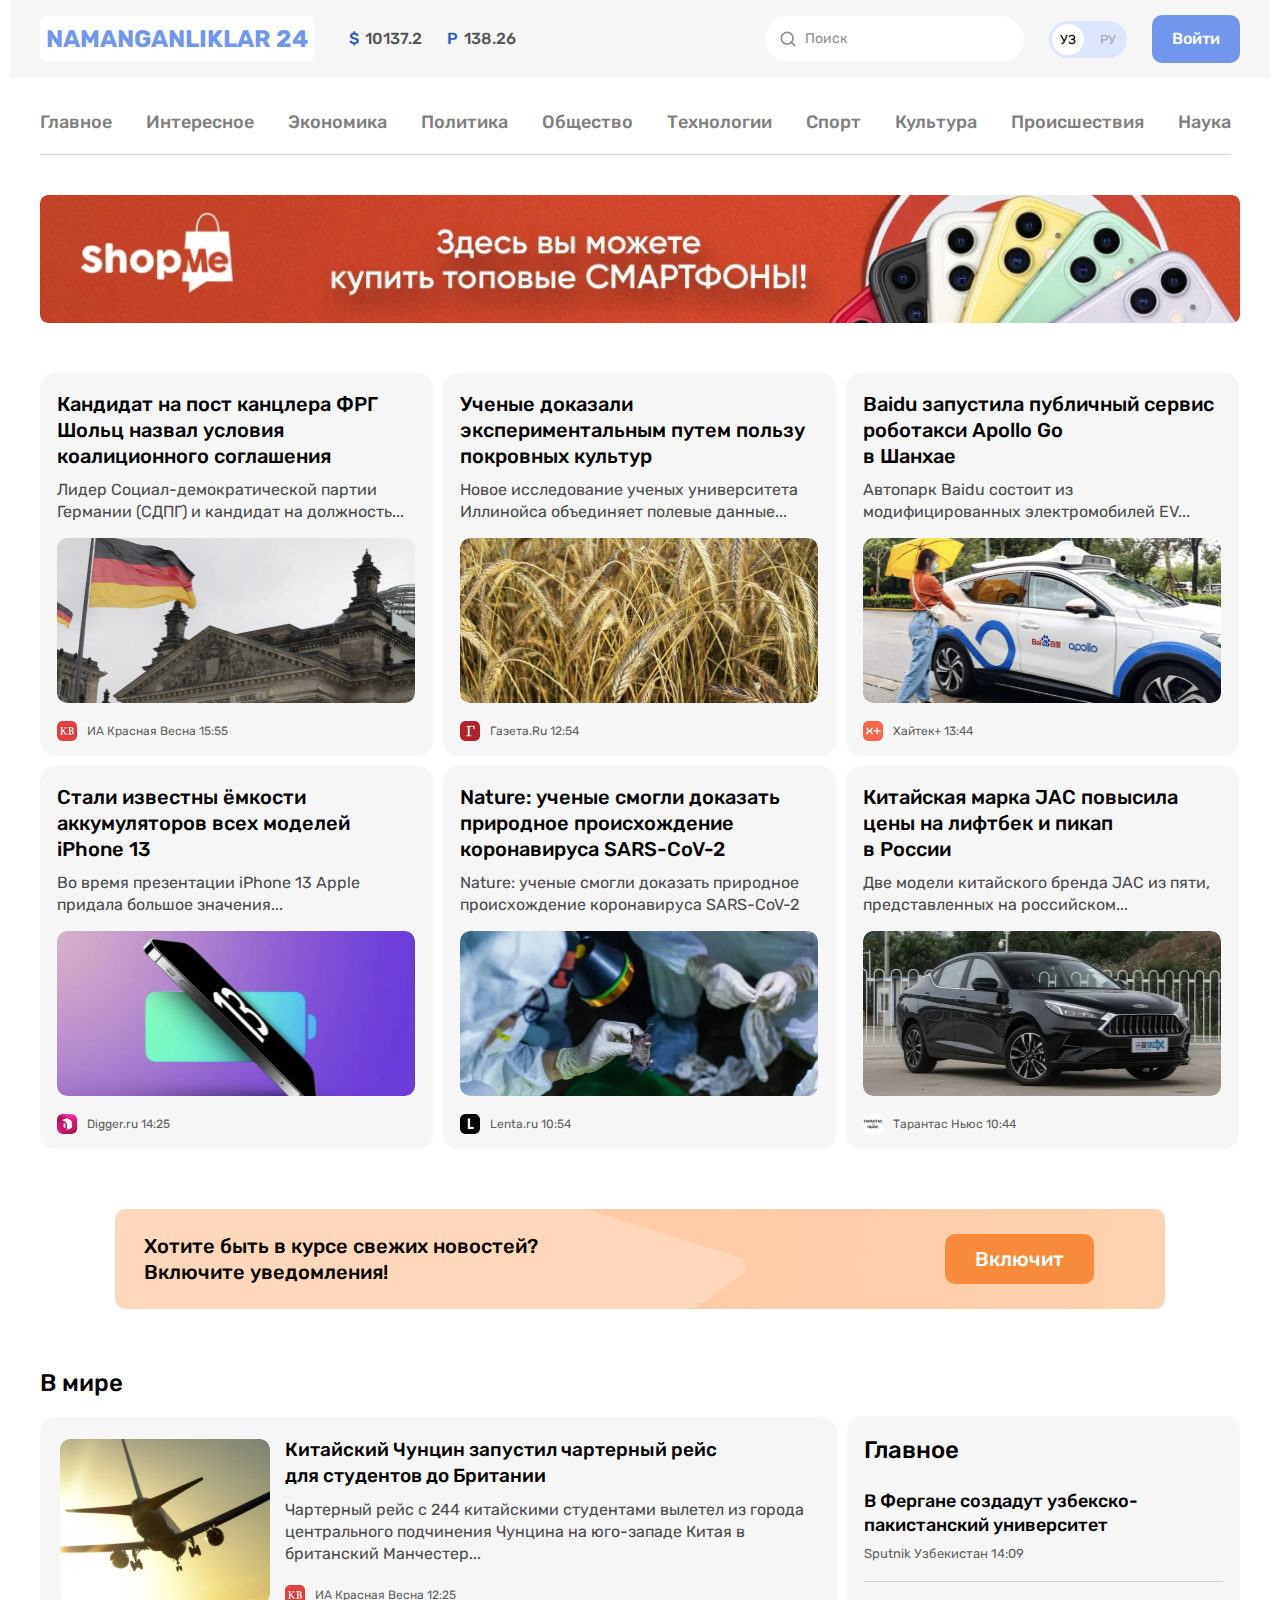
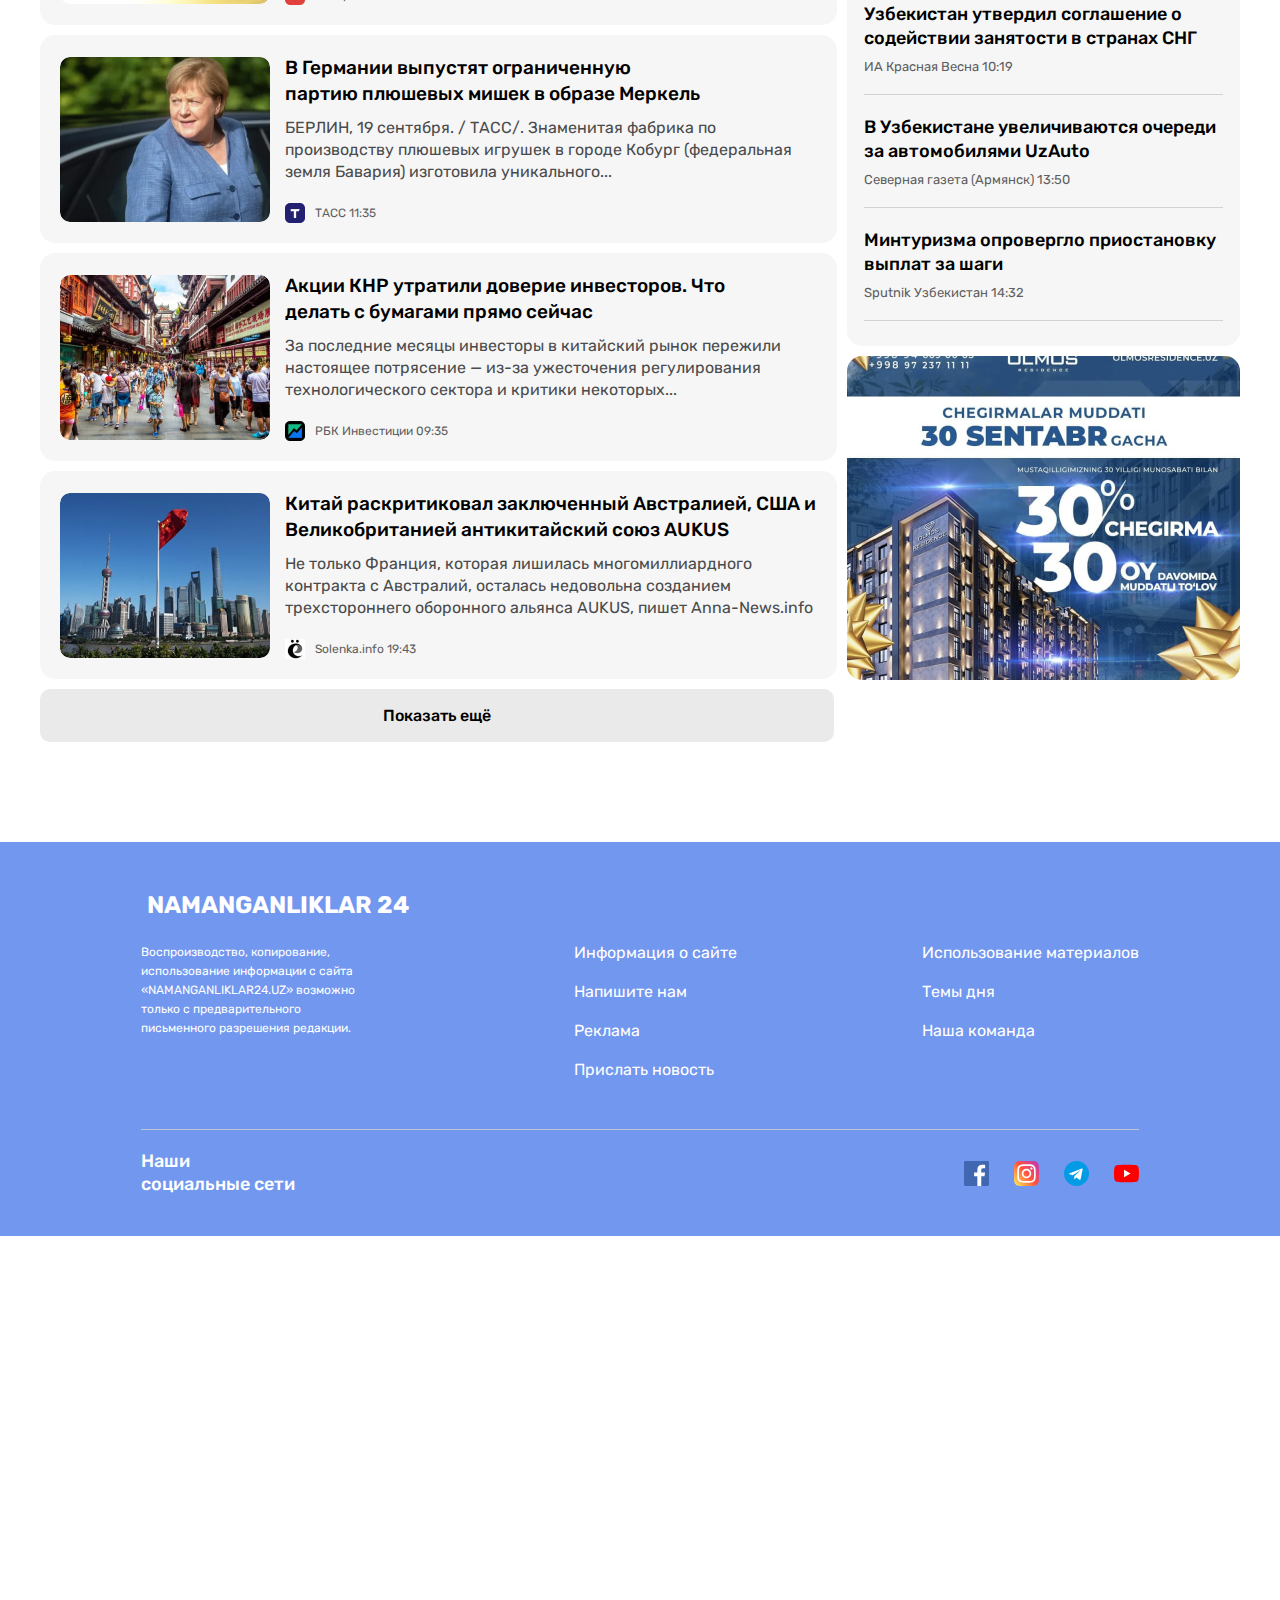
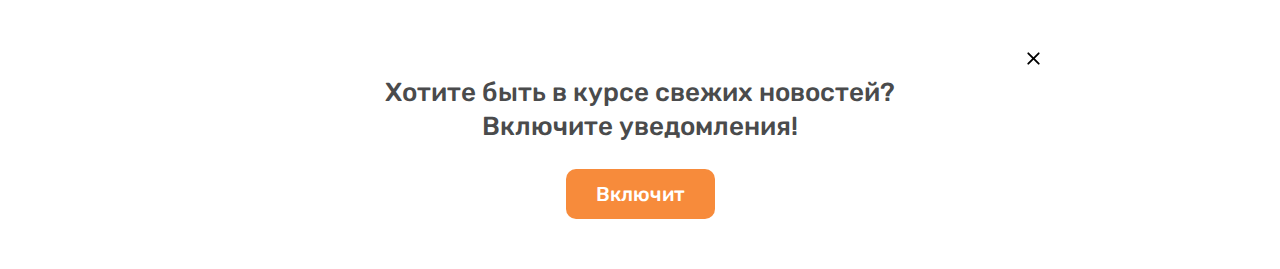
<file: index.html>
<!DOCTYPE html>
<html lang="ru">
<head>
  <meta charset="UTF-8">
  <meta http-equiv="X-UA-Compatible" content="IE=edge">
  <meta name="viewport" content="width=device-width, initial-scale=1.0">
  <title>Namanganliklar24</title>
  <!-- font styles -->
  <link rel="preconnect" href="https://fonts.googleapis.com">
  <link rel="preconnect" href="https://fonts.gstatic.com" crossorigin>
  <link href="https://fonts.googleapis.com/css2?family=Rubik:wght@400;500;700&display=swap" rel="stylesheet">
  <!-- styles  -->
    <link rel="stylesheet" href="css/normalize.css">
    <link rel="stylesheet" href="css/styles.css">
   <!-- <link rel="stylesheet" href="./css/styles.min.css"> -->
</head>
<body>

  <!-- site header -->
<header>
  <div class="container site-header">
    <div class="heading-wraper">
      <h1 class="heading">NAMANGANLIKLAR 24</h1>
      <div class="currency-box">
        <p class="currency-text left"><span class="currency-icon">$</span> 10137.2</p>
        <p class="currency-text right"><span class="currency-icon">P</span> 138.26</p>
      </div>
    </div>
       <div class="left-heading-wraper">
        <!-- search bar -->
      <form action="https://echo.htmlacademy.ru" method="get">
        <input class="search-bar" type="search" name="search-input" placeholder="Поиск" aria-label="Поиск" required>
      </form>
        <!--Language bar  -->
        <div class="language-bar">
          <a class="lang-togler lang-togler-active" href="index.html">УЗ</a>
          <a class="lang-togler" href="index.html/ru">РУ</a>
        </div>
        <a class="main-link" href="#">Войти</a>
      </div>
  </div>

  <div class="container site-nav">
    <navbar>
      <ul class="nav-list">
        <li class="nav-item"><a href="index.html">Главное</a></li>
        <li class="nav-item"><a href="list.html">Интересное</a></li>
        <li class="nav-item"><a href="#">Экономика</a></li>
        <li class="nav-item"><a href="#">Политика</a></li>
        <li class="nav-item"><a href="#">Общество</a></li>
        <li class="nav-item"><a href="#">Технологии</a></li>
        <li class="nav-item"><a href="#">Спорт</a></li>
        <li class="nav-item"><a href="#">Культура</a></li>
        <li class="nav-item"><a href="#">Происшествия</a></li>
        <li class="nav-item"><a href="#">Наука</a></li>
      </ul>
    </navbar>
  </div>
   <!-- SITE-NAV- -->
   <div class="container">
    <aside>
      <a href="https://olcha.uz" target="_blank">
        <img class="bilboard" src="img/optimize.jpg" alt="advertisment image" srcset="img/optimize.jpg 1x, img/optimize@2x.jpg 2x" width="1200" height="128">
      </a>
    </aside>
  </div>
</header>

<!-- Main content  -->
<main class="main-content">
            <!-- News grid -->
  <div class="container">
    <ul class="hero-content">
      <li class="content-box">
        <h3 class="content-heading">Кандидат на пост канцлера ФРГ Шольц назвал условия коалиционного соглашения</h3>
        <a class="conten-text" href="#">Лидер Социал-демократической партии Германии (СДПГ) и кандидат на должность...</a>
        <img class="content-img" src="img/image 3-1.jpg" alt="germany flag" srcset="img/image 3-1.jpg 1x, img/image 3@2x-1.jpg 2x" width="358" height="165">
        <div class="source-content-box">
          <img class="content-source-img" src="img/5-5.jpg" alt="KB symbol" width="20" height="20">
          <a class="content-source-link" href="#">ИА Красная Весна 15:55</a>
        </div>
      </li>
      <li class="content-box">
        <h3 class="content-heading">Ученые доказали экспериментальным путем пользу покровных культур</h3>
        <a class="conten-text" href="#">Новое исследование ученых университета Иллинойса объединяет полевые данные... </a>
        <img class="content-img" src="img/image 1-1.jpg" alt="wheat image" srcset="img/image 1-1.jpg 1x, img/image 1@2x-1.jpg 2x" width="358" height="165">
        <div class="source-content-box">
          <img class="content-source-img" src="img/image 5-3.jpg" alt="Gazeta.ru symbol" width="20" height="20">
          <a class="content-source-link" href="#">Газета.Ru 12:54</a>
        </div>
      </li>
      <li class="content-box">
        <h3 class="content-heading">Baidu запустила публичный сервис роботакси Apollo Go <br> в Шанхае</h3>
        <a class="conten-text" href="#">Автопарк Baidu состоит из модифицированных электромобилей EV... </a>
        <img class="content-img" src="img/image 4-1.jpg" alt="car image" srcset="img/image 4-1.jpg 1x, img/image 4@2x-1.jpg 2x" width="358" height="165">
        <div class="source-content-box">
          <img class="content-source-img" src="img/image 5-1.jpg" alt="xaytec+ symbol" width="20" height="20">
          <a class="content-source-link" href="#">Хайтек+ 13:44</a>
        </div>
      </li>
      <li class="content-box">
        <h3 class="content-heading">Стали известны ёмкости аккумуляторов всех моделей iPhone 13</h3>
        <a class="conten-text" href="#">Во время презентации iPhone 13 Apple придала большое значения...</a>
        <img class="content-img" src="img/image 3.jpg" alt="iphone13 image" srcset="img/image 3.jpg 1x, img/image 3@2x.jpg 2x" width="358" height="165">
        <div class="source-content-box">
          <img class="content-source-img" src="img/5-4.jpg" alt="digger.ru symbol" width="20" height="20">
          <a class="content-source-link" href="#">Digger.ru 14:25</a>
        </div>
      </li>
      <li class="content-box">
        <h3 class="content-heading">Nature: ученые смогли доказать природное происхождение коронавируса SARS-CoV-2</h3>
        <a class="conten-text" href="#">Nature: ученые смогли доказать природное происхождение коронавируса SARS-CoV-2</a>
        <img class="content-img" src="img/image 1.jpg" alt="doctors group" srcset="img/image 1.jpg 1x, img/image 1@2x.jpg 2x" width="358" height="165">
        <div class="source-content-box">
          <img class="content-source-img" src="img/image 5-2.jpg" alt="lenta.ru logo" width="20" height="20">
          <a class="content-source-link" href="#">Lenta.ru 10:54</a>
        </div>
      </li>
      <li class="content-box">
        <h3 class="content-heading">Китайская марка JAC повысила цены на лифтбек и пикап <br> в России</h3>
        <a class="conten-text" href="#">Две модели китайского бренда JAC из пяти, представленных на российском...</a>
        <img class="content-img" src="img/image 4.jpg" alt="car image" srcset="img/image 4.jpg 1x, img/image 4@2x.jpg 2x" width="358" height="165">
        <div class="source-content-box">
          <img class="content-source-img" src="img/image 5.jpg" alt="transtans logo" width="20" height="20">
          <a class="content-source-link" href="#">Тарантас Ньюс 10:44</a>
        </div>
      </li>
    </ul>
  </div>


    <!-- Turn on notifications section -->
  <div class="container center">
    <section class="notification-box">
        <p class="notification-text">Хотите быть в курсе свежих новостей? <br> Включите уведомления!
        </p>
        <button class="notification-link" id="turn-on-modal" type="button">Включит</button>
    </section>
  </div>

  <!-- world news section -->
  <div class="container world-news-container">
    <section class="world-news">
      <h2 class="heading-world-news">В мире</h2>
      <ul class="world-news-list">
        <li class="world-news-item">
          <img class="card-img" src="img/airplane (1).jpg" alt="airplane image"  srcset="img/airplane (1).jpg 1x, img/airplane (2).jpg 2x" width="210" height="165">
          <div class="world-news-content">
            <h3 class="card-heading">Китайский Чунцин запустил чартерный рейс <br> для студентов до Британии</h3>
            <a class="card-text" href="#">Чартерный рейс с 244 китайскими студентами вылетел из города центрального подчинения Чунцина на юго-западе Китая в британский Манчестер...</a>
            <div class="source-world-news">
              <img src="img/5-5.jpg" alt="kb logo" width="20" height="20">
              <p>ИА Красная Весна 12:25</p>
            </div>
          </div>
        </li>
        <li class="world-news-item">
          <img class="card-img" src="img/merkel (1).jpg" alt="merkel photo" srcset="img/merkel (1).jpg 1x, img/merkel (2).jpg 2x" width="210" height="165">
          <div class="world-news-content">
            <h3 class="card-heading">В Германии выпустят ограниченную <br> партию плюшевых мишек в образе Меркель</h3>
            <a class="card-text" href="#">БЕРЛИН, 19 сентября. / ТАСС/. Знаменитая фабрика по производству плюшевых игрушек в городе Кобург (федеральная земля Бавария) изготовила уникального...</a>
            <div class="source-world-news">
              <img src="img/tass.jpg" alt="tass logo" width="20" height="20">
              <p>ТАСС 11:35</p>
            </div>
          </div>
        </li>
        <li class="world-news-item">
          <img class="card-img" src="img/people (1).jpg" alt="group of people" srcset="img/people (1).jpg 1x, img/people (6).jpg 2x" width="210" height="165">
          <div class="world-news-content">
            <h3 class="card-heading">Акции КНР утратили доверие инвесторов. Что <br> делать с бумагами прямо сейчас</h3>
            <a class="card-text" href="#">За последние месяцы инвесторы в китайский рынок пережили настоящее потрясение — из-за ужесточения регулирования технологического сектора и критики некоторых...</a>
            <div class="source-world-news">
              <img src="img/rbk.jpg" alt="rbk logo" width="20" height="20">
              <p>РБК Инвестиции 09:35</p>
            </div>
          </div>
        </li>
        <li class="world-news-item">
          <img class="card-img" src="img/china flag (1).jpg" alt="china flag" srcset="img/china flag (1).jpg 1x, img/china flag (2).jpg 2x" width="210" height="165">
          <div class="world-news-content">
            <h3 class="card-heading">Китай раскритиковал заключенный Австралией, США и Великобританией антикитайский союз AUKUS</h3>
            <a class="card-text" href="#">Не только Франция, которая лишилась многомиллиардного контракта с Австралий, осталась недовольна созданием трехстороннего оборонного альянса AUKUS, пишет Anna-News.info</a>
            <div class="source-world-news">
              <img src="img/solenka.jpg" alt="solenka logo" width="20" height="20">
              <p>Solenka.info 19:43</p>
            </div>
          </div>
        </li>
      </ul>
      <button class="world-news-main-btn" type="button">Показать ещё</button>
    </section>

    <!-- Section main -->
    <section class="main-card">
      <div class="section-main">
        <h3 class=" heading-world-news section-main-heading">Главное</h3>
        <ul class="section-main-list">
          <li class="section-main-item">
            <a class="section-main-link" href="#">В Фергане создадут узбекско- <br> пакистанский университет</a>
            <p>Sputnik Узбекистан 14:09</p>
          </li>
          <li class="section-main-item">
            <a class="section-main-link" href="#">Узбекистан утвердил соглашение о <br> содействии занятости в странах СНГ</a>
            <p>ИА Красная Весна 10:19</p>
          </li>
          <li class="section-main-item">
            <a class="section-main-link" href="#">В Узбекистане увеличиваются очереди <br> за автомобилями UzAuto</a>
            <p>Северная газета (Армянск) 13:50</p>
          </li>
          <li class="section-main-item">
            <a class="section-main-link" href="#">Минтуризма опровергло приостановку <br> выплат за шаги</a>
            <p>Sputnik Узбекистан 14:32</p>
          </li>
        </ul>
      </div>
      <a href="https://domtut.uz" target="_blank">
        <img class="section-main-img" src="img/image 6.jpg" alt="advertisment bilboard" srcset="img/image 6.jpg 1x, img/image 6@2x.jpg 2x" width="393" height="324">
      </a>
    </section>
  </div>
</main>

<!-- Footer of the site -->
<footer>
  <div class="container footer-container">
    <h1 class="heading footer-heading">NAMANGANLIKLAR 24</h1>
    <div class="footer-content">
      <div class="footer-text">
        <p>Воспроизводство, копирование, использование информации с сайта «NAMANGANLIKLAR24.UZ» возможно только с предварительного письменного разрешения редакции.
        </p>
      </div>
      <div class="footer-links">
        <ul class="footer-links-list">
          <li class="footer-links-item">
            <a href="#">Информация о сайте</a>
          </li>
          <li class="footer-links-item">
            <a href="contact.html">Напишите нам</a>
          </li>
          <li class="footer-links-item">
            <a href="#">Реклама</a>
          </li>
          <li class="footer-links-item">
            <a class="bottom-margin" href="#">Прислать новость</a>
          </li>
        </ul>
        <ul>
          <li class="footer-links-item">
            <a href="#">Использование материалов</a>
          </li>
          <li class="footer-links-item">
            <a href="#">Темы дня</a>
          </li>
          <li class="footer-links-item">
            <a class="bottom-margin" href="#">Наша команда
            </a>
          </li>
        </ul>
      </div>
    </div>
    <!-- Social networks part -->
    <div class="social-networks">
      <h3 class="social-networks-heading">Наши <br> социальные сети</h3>
      <ul class="social-networks-list">
        <li class="social-networks-link">
          <a href="#" target="_blank">
            <img src="./img/icon-facebook(1).svg" alt="icon-facebook" width="25" height="25">
          </a>
        </li>
        <li class="social-networks-link">
          <a href="https://www.instagram.com/namanganliklar24.uz/" target="_blank">
            <img src="./img/free-icon-instagram-2111463 1.svg" alt="icon-instagram" width="25" height="25">
          </a>
        </li>
        <li class="social-networks-link">
          <a href="https://t.me/NAMANGANLIKLAR" target="_blank">
            <img src="./img/free-icon-telegram-2111646 1.svg" alt="icon-telegram" width="25" height="25">
          </a>
        </li>
        <li class="social-networks-link">
          <a href="http://youtube.com/namanganliklar24" target="_blank">
            <img src="./img/free-icon-youtube-1384060 1.svg" alt="icon-youtube" width="25" height="25">
          </a>
        </li>
      </ul>
    </div>
  </div>
</footer>

<!-- Modals -->
  <section  id="modal-action">
    <div class="modal-dialog">
      <div class="modal-content">
        <h2 class="visually-hidden">Notifications</h2>
        <button class="exit-btn" type="button">
          <img class="exit-icon" src="./img/exit.svg" alt="" width="13" height="13">
        </button>
        <h3 class="modal-heading">Хотите быть в курсе свежих новостей?  Включите уведомления!
        </h3>
        <div class="turn-on-btn">
          <button class="notification-link " type="button">Включит</button>
        </div>
      </div>
    </div>
  </section>

  <script src="./js/main.js"></script>
</body>
</html>
</file>
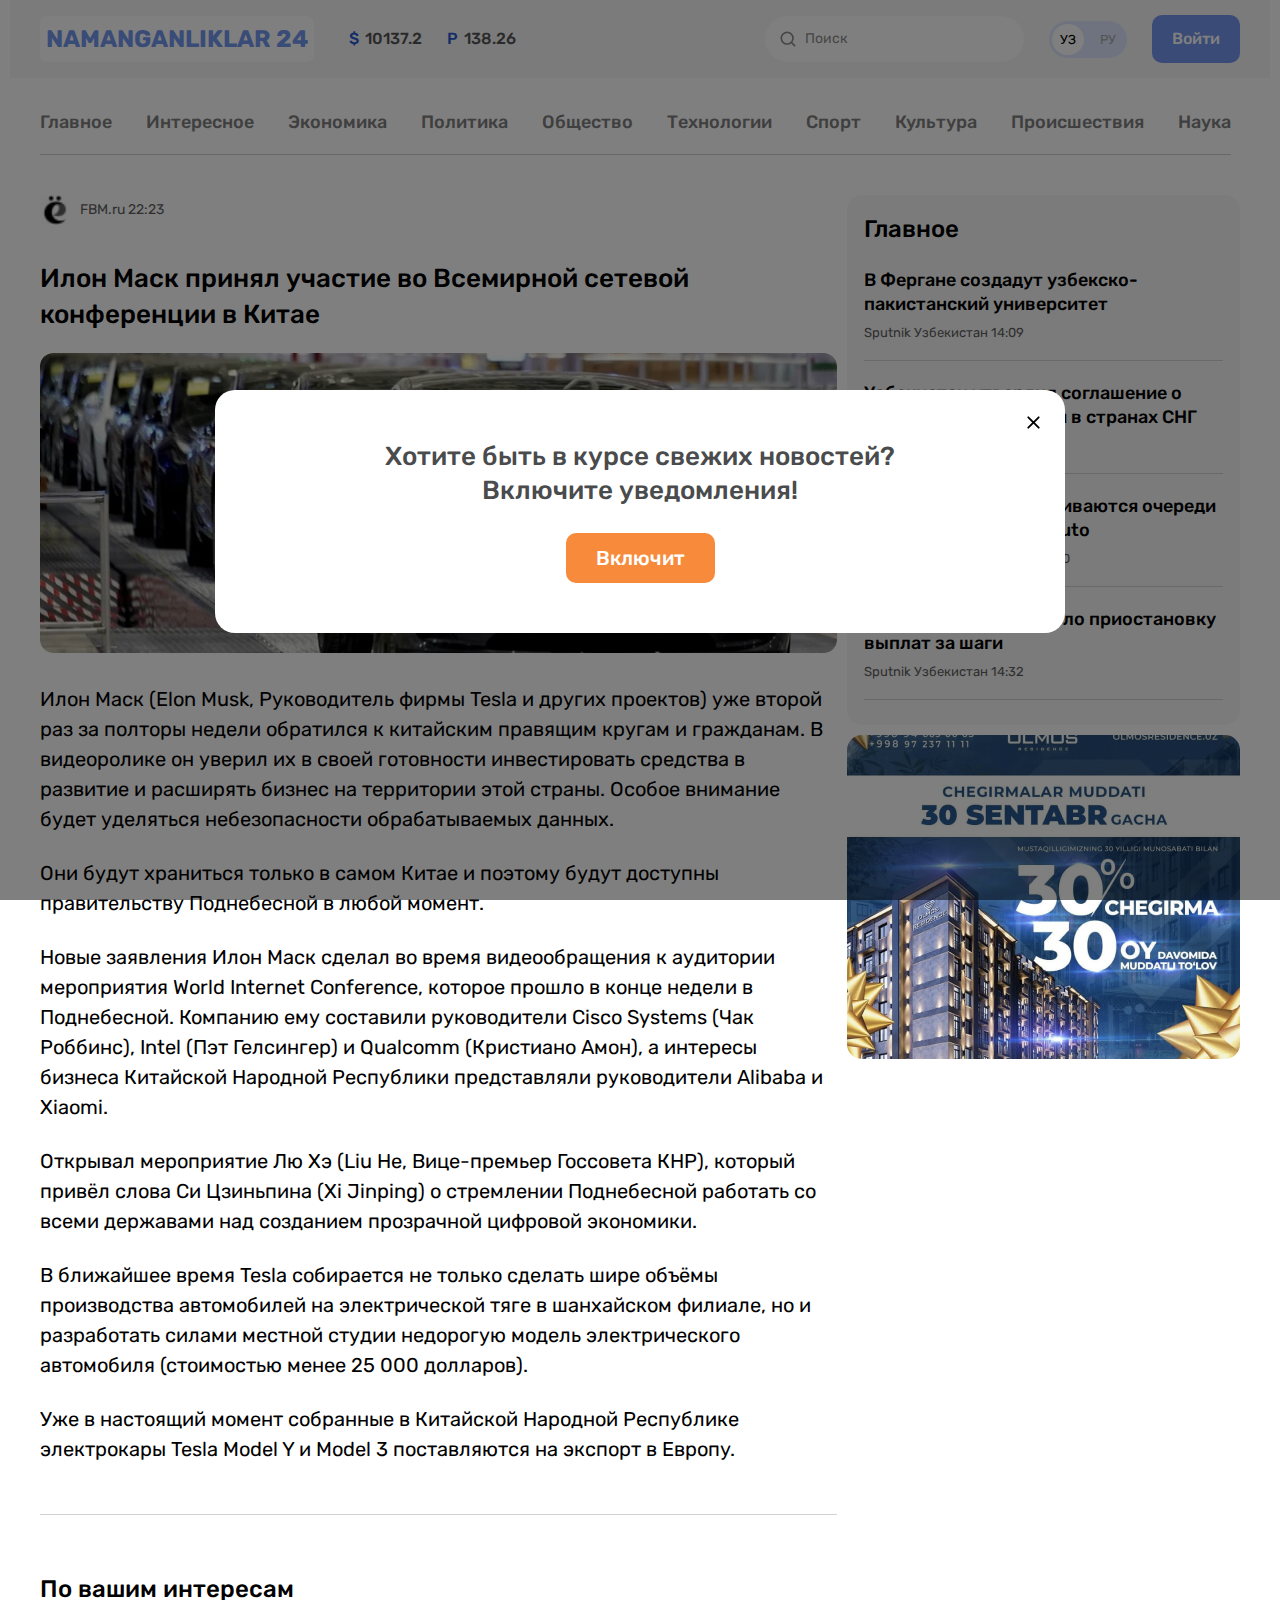
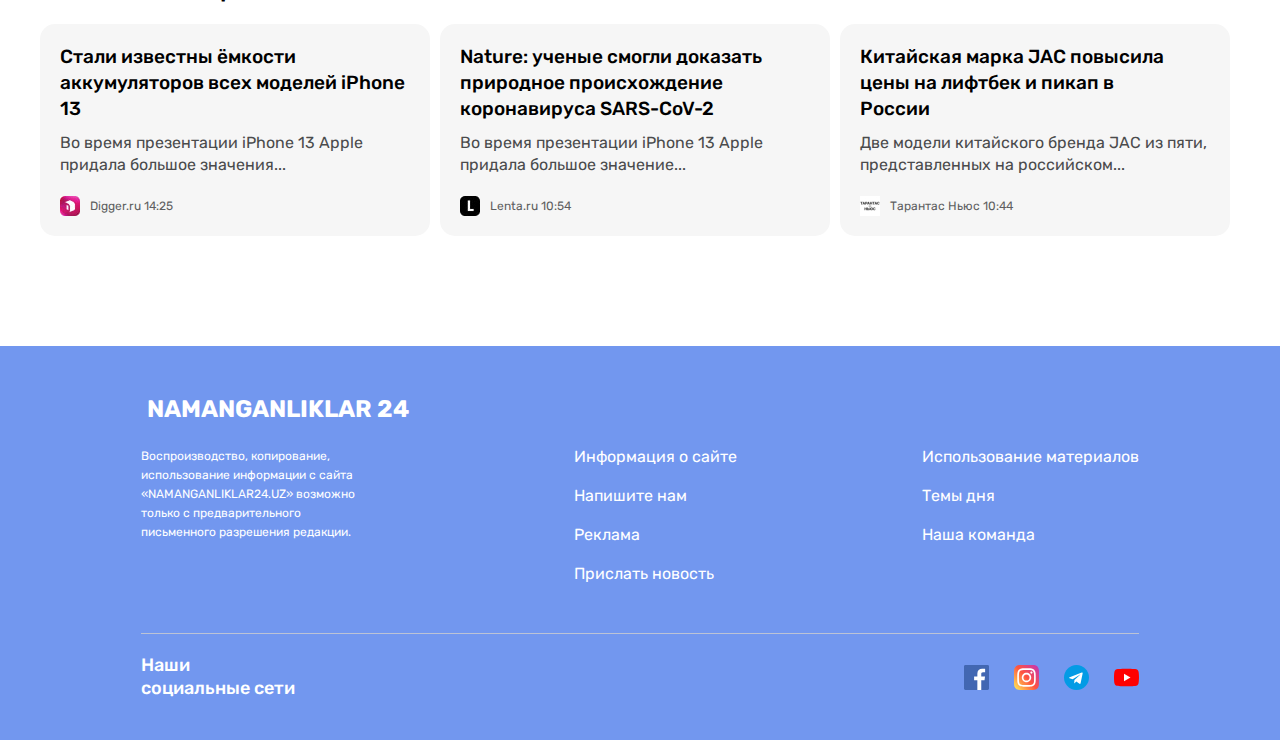
<file: article.html>
<!DOCTYPE html>
<html lang="ru">
<head>
    <meta charset="UTF-8">
    <meta http-equiv="X-UA-Compatible" content="IE=edge">
    <meta name="viewport" content="width=device-width, initial-scale=1.0">
    <title>Article 24</title>
    <!-- Font syles -->
  <link rel="preconnect" href="https://fonts.googleapis.com">
  <link rel="preconnect" href="https://fonts.gstatic.com" crossorigin>
  <link href="https://fonts.googleapis.com/css2?family=Rubik:wght@400;500;700&display=swap" rel="stylesheet">
  <!-- styles  -->
   <link rel="stylesheet" href="css/normalize.css">
   <link rel="stylesheet" href="css/styles.css">
  <!-- <link rel="stylesheet" href="./css/styles.min.css"> -->
</head>
<body>
    <!-- site header -->
<header>
  <div class="container site-header">
    <div class="heading-wraper">
      <h1 class="heading">NAMANGANLIKLAR 24</h1>
      <div class="currency-box">
        <p class="currency-text left"><span class="currency-icon">$</span> 10137.2</p>
        <p class="currency-text right"><span class="currency-icon">P</span> 138.26</p>
      </div>
    </div>
       <div class="left-heading-wraper">
        <!-- search bar -->
      <form action="https://echo.htmlacademy.ru" method="get">
        <input class="search-bar" type="search" name="search-input" placeholder="Поиск" aria-label="Поиск" required>
      </form>
        <!--Language bar  -->
        <div class="language-bar">
          <a class="lang-togler lang-togler-active" href="index.html">УЗ</a>
          <a class="lang-togler" href="index.html/ru">РУ</a>
        </div>
        <a class="main-link" href="#">Войти</a>
      </div>
  </div>

  <div class="container site-nav">
    <navbar>
      <ul class="nav-list">
        <li class="nav-item"><a href="index.html">Главное</a></li>
        <li class="nav-item"><a href="list.html">Интересное</a></li>
        <li class="nav-item"><a href="#">Экономика</a></li>
        <li class="nav-item"><a href="#">Политика</a></li>
        <li class="nav-item"><a href="#">Общество</a></li>
        <li class="nav-item"><a href="#">Технологии</a></li>
        <li class="nav-item"><a href="#">Спорт</a></li>
        <li class="nav-item"><a href="#">Культура</a></li>
        <li class="nav-item"><a href="#">Происшествия</a></li>
        <li class="nav-item"><a href="#">Наука</a></li>
      </ul>
    </navbar>
  </div>
  </header>
<!-- MAIN SECTION -->
<main>
      <!-- Article part of the site -->
      <div class="container">
        <section class="article">
           <div class="article-header">
              <img src="img/solenka.jpg" alt="fbm logo" width="30" height="30">
              <p>FBM.ru 22:23</p>
            </div>
            <h3 class="article-heading">Илон Маск принял участие во Всемирной сетевой <br> конференции в Китае</h3>
            <img class="article-img" src="img/Rectangle 91.jpg" alt="tesla cars"  srcset="img/Rectangle 91.jpg 1x, img/Rectangle 91@2x.jpg 2x" width="797" height="300">
            <p class="article-text">Илон Маск (Elon Musk, Руководитель фирмы Tesla и других проектов) уже второй раз за полторы недели обратился к китайским правящим кругам и гражданам. В видеоролике он уверил их в своей готовности инвестировать средства в развитие и расширять бизнес на территории этой страны. Особое внимание будет уделяться небезопасности обрабатываемых данных. </p>
            <p class="article-text">Они будут храниться только в самом Китае и поэтому будут доступны правительству Поднебесной в любой момент.</p>
            <p class="article-text">Новые заявления Илон Маск сделал во время видеообращения к аудитории мероприятия World Internet Conference, которое прошло в конце недели в Поднебесной. Компанию ему составили руководители Cisco Systems (Чак Роббинс), Intel (Пэт Гелсингер) и Qualcomm (Кристиано Амон), а интересы бизнеса Китайской Народной Республики представляли руководители Alibaba и Xiaomi. </p>
            <p class="article-text">Открывал мероприятие Лю Хэ (Liu He, Вице-премьер Госсовета КНР), который привёл слова Си Цзиньпина (Xi Jinping) о стремлении Поднебесной работать со всеми державами над созданием прозрачной цифровой экономики.</p>
            <p class="article-text">В ближайшее время Tesla собирается не только сделать шире объёмы производства автомобилей на электрической тяге в шанхайском филиале, но и разработать силами местной студии недорогую модель электрического автомобиля (стоимостью менее 25 000 долларов).</p>
            <p class="article-text"> Уже в настоящий момент собранные в Китайской Народной Республике электрокары Tesla Model Y и Model 3 поставляются на экспорт в Европу.</p>
        </section>

        <!-- Section main -->
    <section class="main-card">
      <div class="section-main article-top">
        <h3 class=" heading-world-news section-main-heading">Главное</h3>
        <ul class="section-main-list">
          <li class="section-main-item">
            <a class="section-main-link" href="#">В Фергане создадут узбекско- <br> пакистанский университет</a>
            <p>Sputnik Узбекистан 14:09</p>
          </li>
          <li class="section-main-item">
            <a class="section-main-link" href="#">Узбекистан утвердил соглашение о <br> содействии занятости в странах СНГ</a>
            <p>ИА Красная Весна 10:19</p>
          </li>
          <li class="section-main-item">
            <a class="section-main-link" href="#">В Узбекистане увеличиваются очереди <br> за автомобилями UzAuto</a>
            <p>Северная газета (Армянск) 13:50</p>
          </li>
          <li class="section-main-item">
            <a class="section-main-link" href="#">Минтуризма опровергло приостановку <br> выплат за шаги</a>
            <p>Sputnik Узбекистан 14:32</p>
          </li>
        </ul>
      </div>
      <img class="section-main-img" src="img/image 6.jpg" alt="advertisment bilboard" srcset="img/image 6.jpg 1x, img/image 6@2x.jpg 2x" width="393" height="324">
    </section>
      </div>

      <div class="container random-cards-container">
                            <!-- random-cards -->
        <h2 class="random-cards-heading">По вашим интересам</h2>
        <ul class="random-cards-list">
          <li class="world-news-item random-cards-item">
            <a class="card-heading" href="#">Стали известны ёмкости аккумуляторов всех моделей iPhone 13</a>
            <p class="card-text">Во время презентации iPhone 13 Apple придала большое значения...</p>
            <div class="source-world-news">
              <img src="img/5-4.jpg" alt="digger logo" width="20" height="20">
              <p>Digger.ru 14:25</p>
            </div>
          </li>
          <li class="world-news-item random-cards-item">
            <a class="card-heading" href="#">Nature: ученые смогли доказать природное происхождение коронавируса SARS-CoV-2</a>
            <p class="card-text">Во время презентации iPhone 13 Apple придала большое значение...</p>
            <div class="source-world-news">
              <img src="img/image 5-2.jpg" alt="lenta logo" width="20" height="20">
              <p>Lenta.ru 10:54</p>
            </div>
          </li>
          <li class="world-news-item random-cards-item">
            <a class="card-heading" href="#">Китайская марка JAC повысила цены на лифтбек и пикап в <br> России</a>
            <p class="card-text">Две модели китайского бренда JAC из пяти, представленных на российском...</p>
            <div class="source-world-news">
              <img src="img/tarantas news.jpg" alt="tarantaslogo" width="20" height="20">
              <p>Тарантас Ньюс 10:44</p>
            </div>
          </li>
        </ul>
      </div>
</main>

<!-- Footer of the site -->
<footer>
  <div class="container footer-container">
    <h1 class="heading footer-heading">NAMANGANLIKLAR 24</h1>
    <div class="footer-content">
      <div class="footer-text">
        <p>Воспроизводство, копирование, использование информации с сайта «NAMANGANLIKLAR24.UZ» возможно только с предварительного письменного разрешения редакции.
        </p>
      </div>
      <div class="footer-links">
        <ul class="footer-links-list">
          <li class="footer-links-item">
            <a href="#">Информация о сайте</a>
          </li>
          <li class="footer-links-item">
            <a href="contact.html">Напишите нам</a>
          </li>
          <li class="footer-links-item">
            <a href="#">Реклама</a>
          </li>
          <li class="footer-links-item">
            <a class="bottom-margin" href="#">Прислать новость</a>
          </li>
        </ul>
        <ul>
          <li class="footer-links-item">
            <a href="#">Использование материалов</a>
          </li>
          <li class="footer-links-item">
            <a href="#">Темы дня</a>
          </li>
          <li class="footer-links-item">
            <a class="bottom-margin" href="#">Наша команда
            </a>
          </li>
        </ul>

      </div>
    </div>
    <!-- Social networks part -->
    <div class="social-networks">
      <h3 class="social-networks-heading">Наши <br> социальные сети</h3>
      <ul class="social-networks-list">
        <li class="social-networks-link">
          <a href="#" target="_blank">
            <img src="./img/icon-facebook(1).svg" alt="icon-facebook" width="25" height="25">
          </a>
        </li>
        <li class="social-networks-link">
          <a href="https://www.instagram.com/namanganliklar24.uz/" target="_blank">
            <img src="./img/instagram.svg" alt="icon-instagram" width="25" height="25">
          </a>
        </li>
        <li class="social-networks-link">
          <a href="https://t.me/NAMANGANLIKLAR" target="_blank">
            <img src="./img/telegram.svg" alt="icon-telegram" width="25" height="25">
          </a>
        </li>
        <li class="social-networks-link">
          <a href="http://youtube.com/namanganliklar24" target="_blank">
            <img src="./img/youtube.svg" alt="icon-youtube" width="25" height="25">
          </a>
        </li>
      </ul>
    </div>
  </div>
</footer>

<!-- Modals -->
<section class="modal" id="modal-action">
  <div class="modal-dialog">
    <div class="modal-content">
      <h2 class="visually-hidden">Notifications</h2>
      <button class="exit-btn" type="button">
        <img class="exit-icon" src="./img/exit.svg" alt="" width="13" height="13">
      </button>
      <h3 class="modal-heading">Хотите быть в курсе свежих новостей?  Включите уведомления!
      </h3>
      <div class="turn-on-btn">
        <button class="notification-link " type="button">Включит</button>
      </div>
    </div>
  </div>
</section>

<script src="./js/main.js"></script>
</body>
</html>
</file>
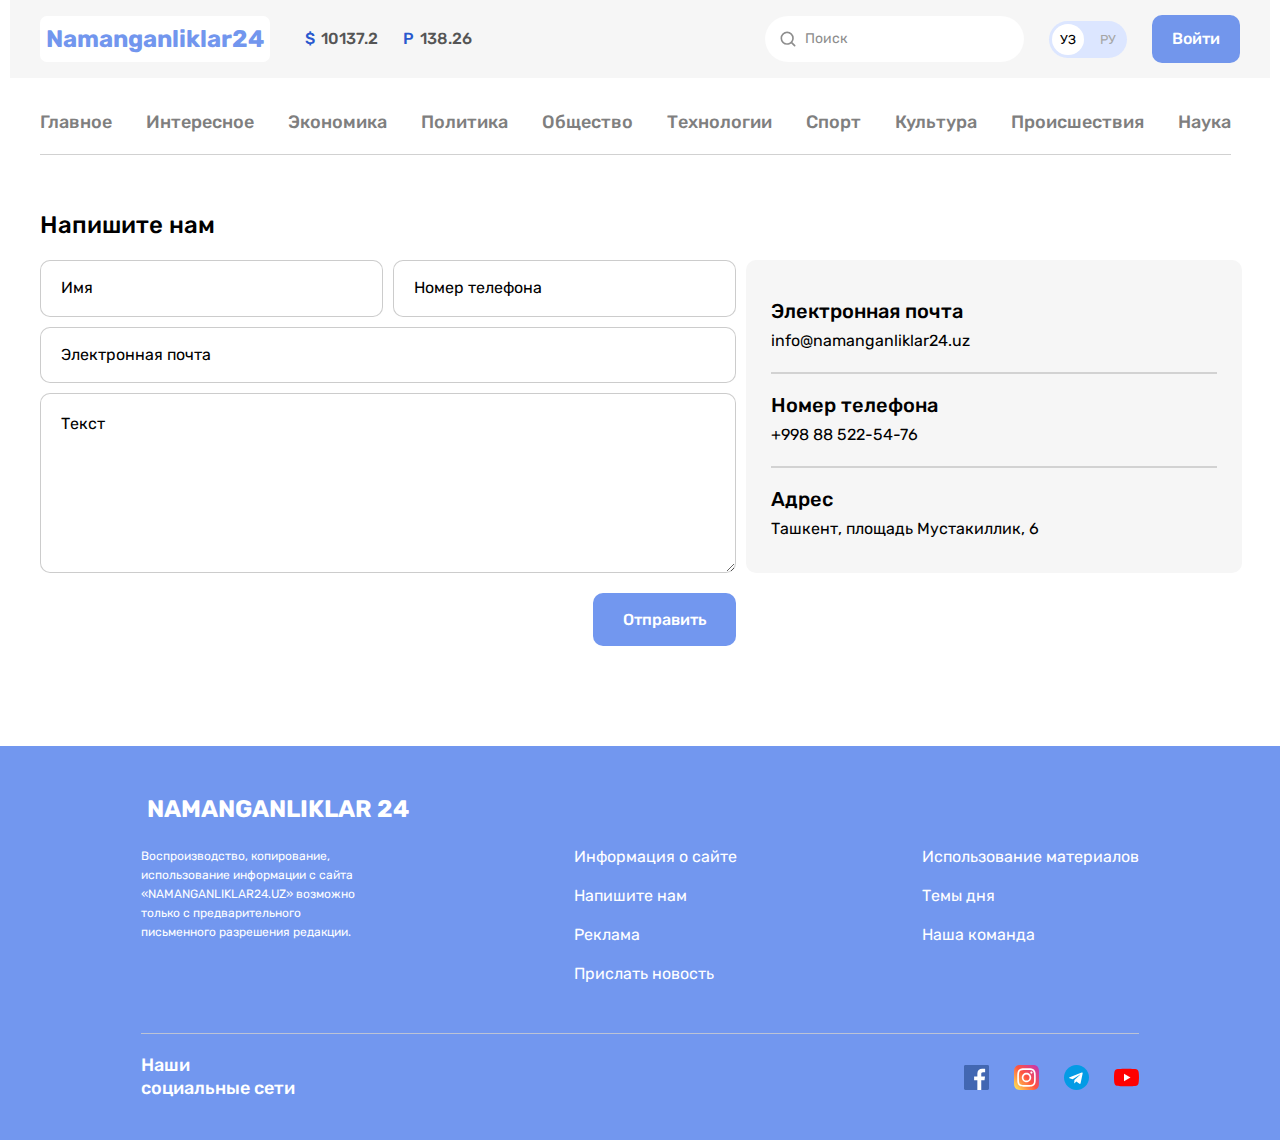
<file: contact.html>
<!DOCTYPE html>
<html lang="ru">
<head>
    <meta charset="UTF-8">
    <meta http-equiv="X-UA-Compatible" content="IE=edge">
    <meta name="viewport" content="width=device-width, initial-scale=1.0">
    <title> Contact 24</title>
    <!-- Font syles -->
  <link rel="preconnect" href="https://fonts.googleapis.com">
  <link rel="preconnect" href="https://fonts.gstatic.com" crossorigin>
  <link href="https://fonts.googleapis.com/css2?family=Rubik:wght@400;500;700&display=swap" rel="stylesheet">
  <!-- styles  -->
  <!-- <link rel="stylesheet" href="css/normalize.css"> -->
  <!-- <link rel="stylesheet" href="css/styles.css"> -->
  <link rel="stylesheet" href="./css/styles.min.css">

</head>
<body>
     <!-- site header -->
<header>
  <div class="container site-header">
    <div class="heading-wraper">
      <h1 class="heading">Namanganliklar24</h1>
      <div class="currency-box">
        <p class="currency-text left"><span class="currency-icon">$</span> 10137.2</p>
        <p class="currency-text right"><span class="currency-icon">P</span> 138.26</p>
      </div>
    </div>
       <div class="left-heading-wraper">
        <!-- search bar -->
      <form action="https://echo.htmlacademy.ru" method="get">
        <input class="search-bar" type="search" name="search-input" placeholder="Поиск" aria-label="Поиск" required>
      </form>
        <!--Language bar  -->
        <div class="language-bar">
          <a class="lang-togler lang-togler-active" href="index.html">УЗ</a>
          <a class="lang-togler" href="index.html/ru">РУ</a>
        </div>
        <a class="main-link" href="#">Войти</a>
      </div>
  </div>

  <div class="container site-nav">
    <navbar>
      <ul class="nav-list">
        <li class="nav-item"><a href="index.html">Главное</a></li>
        <li class="nav-item"><a href="list.html">Интересное</a></li>
        <li class="nav-item"><a href="#">Экономика</a></li>
        <li class="nav-item"><a href="#">Политика</a></li>
        <li class="nav-item"><a href="#">Общество</a></li>
        <li class="nav-item"><a href="#">Технологии</a></li>
        <li class="nav-item"><a href="#">Спорт</a></li>
        <li class="nav-item"><a href="#">Культура</a></li>
        <li class="nav-item"><a href="#">Происшествия</a></li>
        <li class="nav-item"><a href="#">Наука</a></li>
      </ul>
    </navbar>
  </div>
</header>

                    <!--Contact form  -->
  <div class="container contact-container">
    <h1 class="contact-heading">Напишите нам</h1>
    <div class="contact-content">
      <div class="form-wrapper">
        <form action="https://echo.htmlacademy.ru" method="POST" class="contact-form">
            <div class="contact-info">
                <input class="contact-input" type="text" id="name" name="name" pattern="[a-z]{4,8}" placeholder="Имя" aria-label="Имя" required>
                <input class="contact-input" type="tel" id="phone-number" name="phone-number"
                pattern="[0-9]{3}" placeholder="Номер телефона" aria-label="Номер телефона" required>
            </div>
            <input class="contact-input" type="email" id="email" name="email" placeholder="Электронная почта" aria-label="Электронная почта" required>
            <textarea class="contact-input text-area" name="text" id="text" pattern="[a-z]{1,30}(,[a-z]{1,30})*" placeholder="Текст" aria-label="Текст" required></textarea>
        </form>
        <div class="contact-main-link-box">
          <button class="contact-main-link" type="submit">Отправить</button>
        </div>
      </div>
      <ul class="contact-list">
        <li class="contact-item">
          <h3 class="contact-item-heading">Электронная почта</h3>
          <a class="contact-item-link" href="info@namanganliklar24.uz">info@namanganliklar24.uz</a>
        </li>
        <hr class="line">
        <li class="contact-item">
          <h3 class="contact-item-heading">Номер телефона</h3>
          <a class="contact-item-link" href="tel:+998 88 522-54-76">+998 88 522-54-76</a>
        </li>
        <hr class="line">
        <li class="contact-item">
          <h3 class="contact-item-heading">Адрес</h3>
          <a class="contact-item-link" href="https://www.google.com/maps/place/6+Must%D0%B0qillik+m%D0%B0yd%D0%BEni,+Tashkent+100078,+O%60zbekiston/@41.3145639,69.2633081,17z/data=!3m1!4b1!4m5!3m4!1s0x38ae8b3d4801cfa7:0xa47963500c773c82!8m2!3d41.3145639!4d69.2654968">Ташкент, площадь Мустакиллик, 6 </a>
        </li>
      </ul>
    </div>
  </div>

  <!-- Footer of the site -->
<footer>
    <div class="container footer-container">
      <h1 class="heading footer-heading">NAMANGANLIKLAR 24</h1>
      <div class="footer-content">
        <div class="footer-text">
          <p>Воспроизводство, копирование, использование информации с сайта «NAMANGANLIKLAR24.UZ» возможно только с предварительного письменного разрешения редакции.
          </p>
        </div>
        <div class="footer-links">
          <ul class="footer-links-list">
            <li class="footer-links-item">
              <a href="#">Информация о сайте</a>
            </li>
            <li class="footer-links-item">
              <a href="contact.html">Напишите нам</a>
            </li>
            <li class="footer-links-item">
              <a href="#">Реклама</a>
            </li>
            <li class="footer-links-item">
              <a class="bottom-margin" href="#">Прислать новость</a>
            </li>
          </ul>
          <ul>
            <li class="footer-links-item">
              <a href="#">Использование материалов</a>
            </li>
            <li class="footer-links-item">
              <a href="#">Темы дня</a>
            </li>
            <li class="footer-links-item">
              <a class="bottom-margin" href="#">Наша команда
              </a>
            </li>
          </ul>
        </div>
      </div>
      <!-- Social networks part -->
      <div class="social-networks">
        <h3 class="social-networks-heading">Наши <br> социальные сети</h3>
        <ul class="social-networks-list">
          <li class="social-networks-link">
            <a href="#" target="_blank">
              <img src="./img/icon-facebook(1).svg" alt="icon-facebook" width="25" height="25">
            </a>
          </li>
          <li class="social-networks-link">
            <a href="https://www.instagram.com/namanganliklar24.uz/" target="_blank">
              <img src="./img/free-icon-instagram-2111463 1.svg" alt="icon-instagram" width="25" height="25">
            </a>
          </li>
          <li class="social-networks-link">
            <a href="https://t.me/NAMANGANLIKLAR" target="_blank">
              <img src="./img/free-icon-telegram-2111646 1.svg" alt="icon-telegram" width="25" height="25">
            </a>
          </li>
          <li class="social-networks-link">
            <a href="http://youtube.com/namanganliklar24" target="_blank">
              <img src="./img/free-icon-youtube-1384060 1.svg" alt="icon-youtube" width="25" height="25">
            </a>
          </li>
        </ul>
      </div>
    </div>
  </footer>

  <script src="./js/main.js"></script>
</body>
</html>
</file>
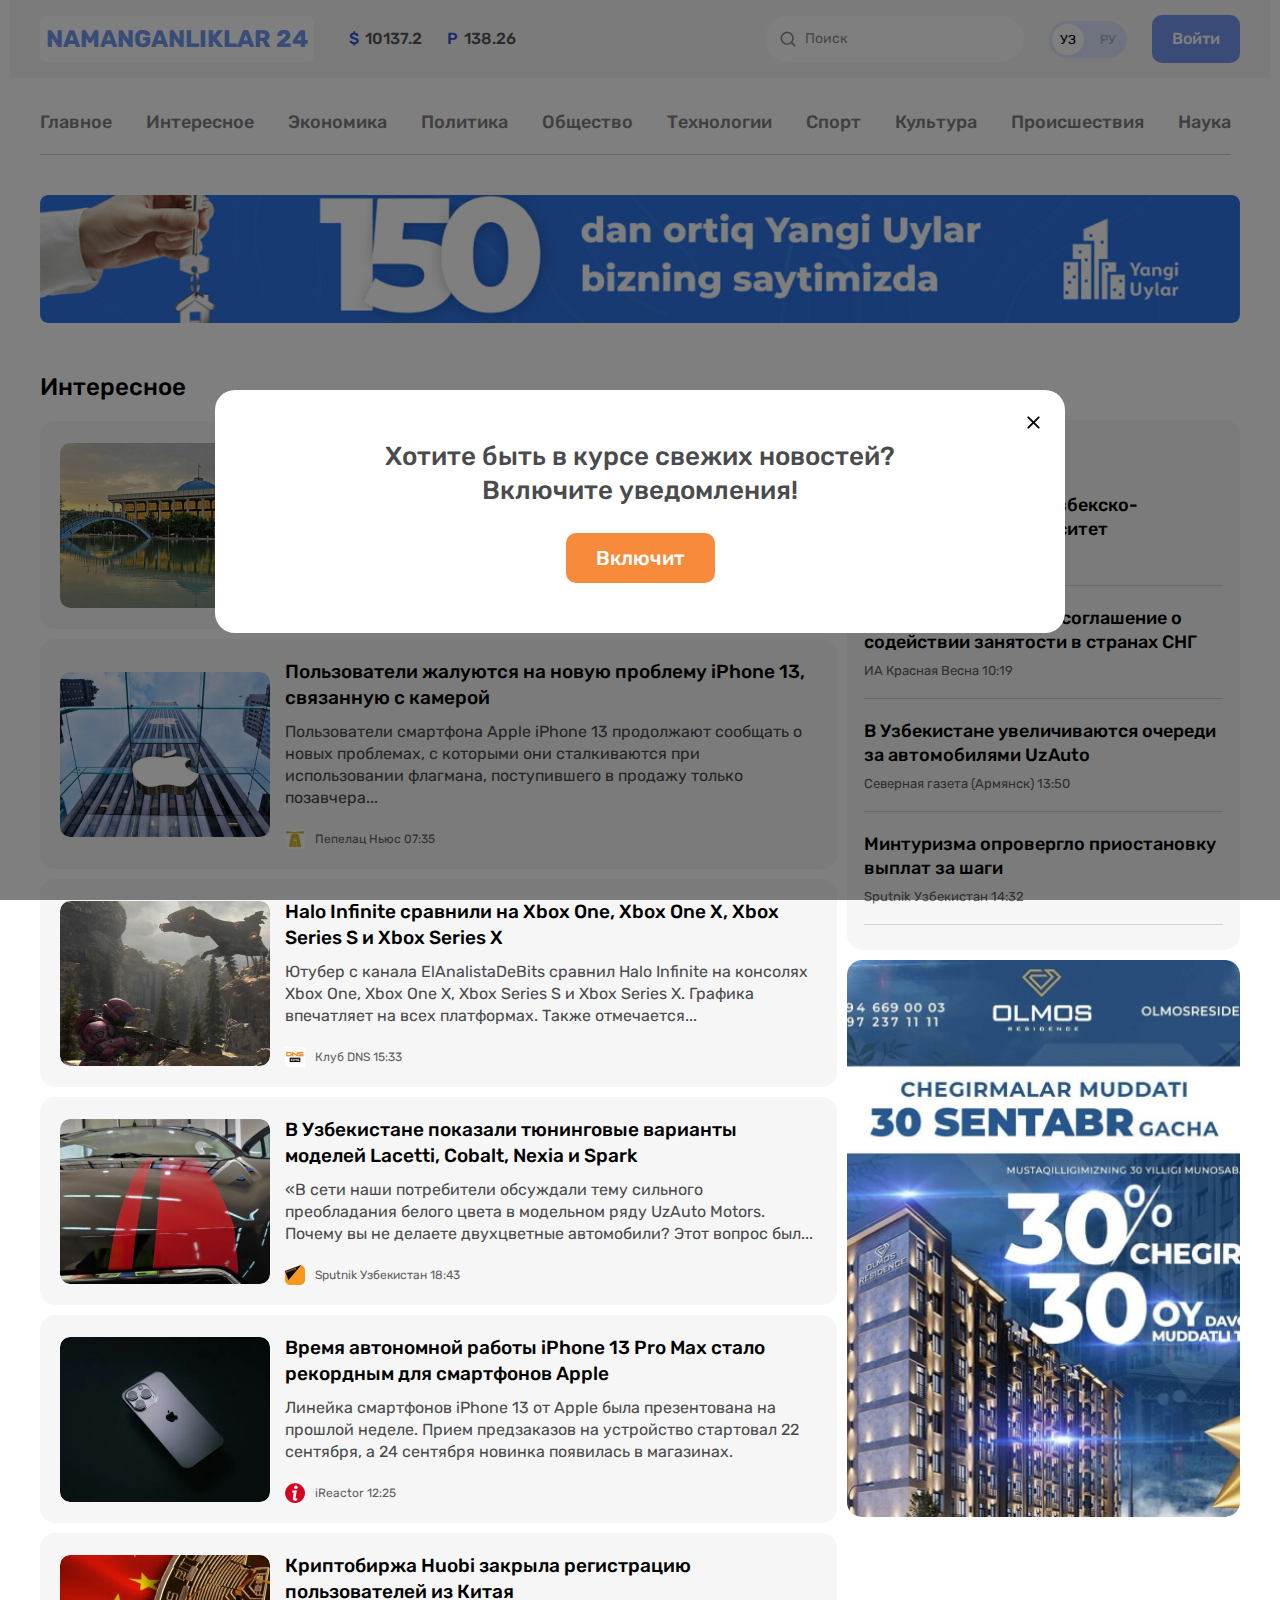
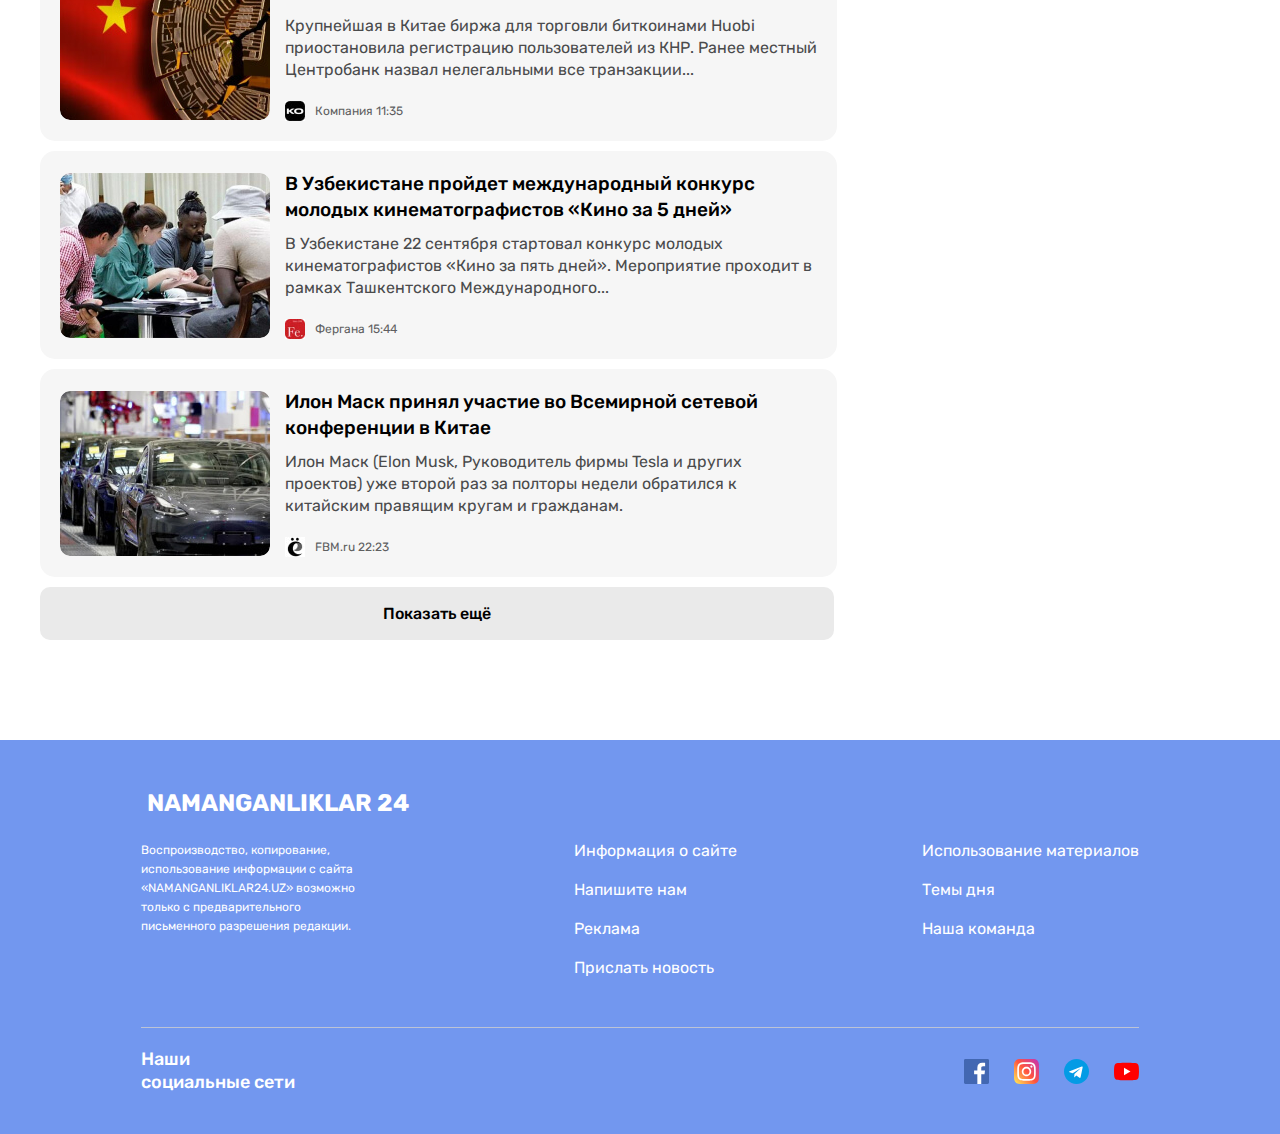
<file: list.html>
<!DOCTYPE html>
<html lang="ru">
<head>
    <meta charset="UTF-8">
    <meta http-equiv="X-UA-Compatible" content="IE=edge">
    <meta name="viewport" content="width=device-width, initial-scale=1.0">
    <title>Interesting 24</title>
     <!-- Font syles -->
  <link rel="preconnect" href="https://fonts.googleapis.com">
  <link rel="preconnect" href="https://fonts.gstatic.com" crossorigin>
  <link href="https://fonts.googleapis.com/css2?family=Rubik:wght@400;500;700&display=swap" rel="stylesheet">
  <!-- styles  -->
  <link rel="stylesheet" href="css/normalize.css">
  <link rel="stylesheet" href="css/styles.css">
  <!-- <link rel="stylesheet" href="./css/styles.min.css"> -->
</head>
<body>

   <!-- site header -->
<header>
  <div class="container site-header">
    <div class="heading-wraper">
      <h1 class="heading">NAMANGANLIKLAR 24</h1>
      <div class="currency-box">
        <p class="currency-text left"><span class="currency-icon">$</span> 10137.2</p>
        <p class="currency-text right"><span class="currency-icon">P</span> 138.26</p>
      </div>
    </div>
       <div class="left-heading-wraper">
        <!-- search bar -->
      <form action="https://echo.htmlacademy.ru" method="get">
        <input class="search-bar" type="search" name="search-input" placeholder="Поиск" aria-label="Поиск" required>
      </form>
        <!--Language bar  -->
        <div class="language-bar">
          <a class="lang-togler lang-togler-active" href="index.html">УЗ</a>
          <a class="lang-togler" href="index.html/ru">РУ</a>
        </div>
        <a class="main-link" href="#">Войти</a>
      </div>
  </div>

  <div class="container site-nav">
    <navbar>
      <ul class="nav-list">
        <li class="nav-item"><a href="index.html">Главное</a></li>
        <li class="nav-item"><a href="list.html">Интересное</a></li>
        <li class="nav-item"><a href="#">Экономика</a></li>
        <li class="nav-item"><a href="#">Политика</a></li>
        <li class="nav-item"><a href="#">Общество</a></li>
        <li class="nav-item"><a href="#">Технологии</a></li>
        <li class="nav-item"><a href="#">Спорт</a></li>
        <li class="nav-item"><a href="#">Культура</a></li>
        <li class="nav-item"><a href="#">Происшествия</a></li>
        <li class="nav-item"><a href="#">Наука</a></li>
      </ul>
    </navbar>
  </div>
   <!-- SITE-NAV- -->
   <div class="container">
    <aside>
      <a href="https://gh.uz" target="_blank">
        <img class="bilboard" src="img/optimize 1.jpg" alt="advertisment image" srcset="img/optimize 1.jpg 1x, img/optimize 1@2x.jpg 2x" width="1200" height="128">
      </a>
    </aside>
  </div>
</header>


  <!-- Main page  -->
  <main>
    <!-- world news section -->
  <div class="container world-news-container">
    <section class="world-news">
      <h2 class="heading-world-news">Интересное</h2>
      <ul class="world-news-list">
        <li class="world-news-item">
          <img class="card-img" src="img/tashkent.jpg" alt="tahkent oliy majlis"  srcset="img/tashkent.jpg 1x, img/tashkent @2x.jpg 2x" width="210" height="165">
          <div class="world-news-content">
            <a class="card-heading card-heading-hover" href="#">Отопление Ташкента на 30 лет переходит в управление французской Veolia</a>
            <p class="card-text">Система теплоснабжения Ташкента на 30 лет будет передана в управление французской компании Veolia для модернизации и реконструкции, сообщает 22 сентября пресс-служба...</p>
            <div class="source-world-news">
              <img src="img/5-5.jpg" alt="kb logo" width="20" height="20">
              <p>ИА Красная Весна 15:26</p>
            </div>
          </div>
        </li>
        <li class="world-news-item">
          <img class="card-img" src="img/apple.jpg" alt="apple office" srcset="img/apple.jpg 1x, img/apple @2x.jpg 2x" width="210" height="165">
          <div class="world-news-content">
             <a class="card-heading card-heading-hover" href="#">Пользователи жалуются на новую проблему iPhone 13, связанную с камерой</a>
             <p class="card-text">Пользователи смартфона Apple iPhone 13 продолжают сообщать о новых проблемах, с которыми они сталкиваются при использовании флагмана, поступившего в продажу только позавчера...</p>
            <div class="source-world-news">
              <img src="img/papelas news.jpg" alt="papelas logo" width="20" height="20">
              <p>Пепелац Ньюс 07:35</p>
            </div>
          </div>
        </li>
        <li class="world-news-item">
          <img class="card-img" src="img/x-box.jpg" alt="game in x-box" srcset="img/x-box.jpg 1x, img/x-box@2x.jpg 2x" width="210" height="165">
          <div class="world-news-content">
           <a class="card-heading card-heading-hover" href="#">Halo Infinite сравнили на Xbox One, Xbox One X, Xbox Series S и Xbox Series X</a>
           <p class="card-text">Ютубер с канала ElAnalistaDeBits сравнил Halo Infinite на консолях Xbox One, Xbox One X, Xbox Series S и Xbox Series X. Графика впечатляет на всех платформах. Также отмечается...</p>
            <div class="source-world-news">
              <img src="img/dns news.jpg" alt="dns logo" width="20" height="20">
              <p>Клуб DNS 15:33</p>
            </div>
          </div>
        </li>
        <li class="world-news-item">
          <img class="card-img" src="img/tuning.jpg" alt="car tuning" srcset="img/tuning.jpg 1x, img/tuning@2x.jpg 2x" width="210" height="165">
          <div class="world-news-content">
             <a class="card-heading card-heading-hover" href="#">В Узбекистане показали тюнинговые варианты моделей Lacetti, Cobalt, Nexia и Spark</a>
              <p class="card-text">«В сети наши потребители обсуждали тему сильного преобладания белого цвета в модельном ряду UzAuto Motors. Почему вы не делаете двухцветные автомобили? Этот вопрос был...</p>
            <div class="source-world-news">
              <img src="img/sputnik uzb.jpg" alt="sputnik logo" width="20" height="20">
              <p>Sputnik Узбекистан 18:43</p>
            </div>
          </div>
        </li>
        <li class="world-news-item">
            <img class="card-img" src="img/iphone.jpg" alt="iphone photo" srcset="img/iphone.jpg 1x, img/iphone@2x.jpg 2x" width="210" height="165">
            <div class="world-news-content">
              <a class="card-heading card-heading-hover" href="#">Время автономной работы iPhone 13 Pro Max стало рекордным для смартфонов Apple</a>
              <p class="card-text">Линейка смартфонов iPhone 13 от Apple была презентована на прошлой неделе. Прием предзаказов на устройство стартовал 22 сентября, а 24 сентября новинка появилась в магазинах.</p>
              <div class="source-world-news">
                <img src="img/ireactor.jpg" alt="ireactor logo" width="20" height="20">
                <p>iReactor 12:25</p>
            </div>
            </div>
        </li>
        <li class="world-news-item">
            <img class="card-img" src="img/crypto.jpg" alt="crypto photo" srcset="img/crypto.jpg 1x, img/crypto@2x.jpg 2x" width="210" height="165">
            <div class="world-news-content">
              <a class="card-heading card-heading-hover" href="#">Криптобиржа Huobi закрыла регистрацию пользователей из Китая</a>
              <p class="card-text">Крупнейшая в Китае биржа для торговли биткоинами Huobi приостановила регистрацию пользователей из КНР. Ранее местный Центробанк назвал нелегальными все транзакции...</p>
              <div class="source-world-news">
                <img src="img/company.jpg" alt="company logo" width="20" height="20">
                <p>Компания 11:35</p>
            </div>
            </div>
        </li>
        <li class="world-news-item">
            <img class="card-img" src="img/group-of-people.jpg" alt="people in group" srcset="img/group-of-people.jpg 1x, img/group-of-people @2x.jpg 2x" width="210" height="165">
            <div class="world-news-content">
              <a class="card-heading card-heading-hover" href="#">В Узбекистане пройдет международный конкурс молодых кинематографистов «Кино за 5 дней»</a>
              <p class="card-text">В Узбекистане 22 сентября стартовал конкурс молодых кинематографистов «Кино за пять дней». Мероприятие проходит в рамках Ташкентского Международного...</p>
              <div class="source-world-news">
                <img src="img/fergana.jpg" alt="fergana logo" width="20" height="20">
                <p>Фергана 15:44</p>
            </div>
            </div>
        </li>
        <li class="world-news-item">
            <img class="card-img" src="img/tesla.jpg" alt="tesla cars" srcset="img/tesla.jpg 1x, img/tesla@2x.jpg 2x" width="210" height="165">
            <div class="world-news-content">
              <a class="card-heading card-heading-hover" href="article.html">Илон Маск принял участие во Всемирной сетевой конференции в Китае</a>
              <p class="card-text">Илон Маск (Elon Musk, Руководитель фирмы Tesla и других проектов) уже второй раз за полторы недели обратился к китайским правящим кругам и гражданам.</p>
              <div class="source-world-news">
                <img src="img/solenka.jpg" alt="solenka logo" width="20" height="20">
                <p>FBM.ru 22:23</p>
            </div>
            </div>
        </li>
      </ul>
      <button type="button" class="world-news-main-btn">Показать ещё</button>
    </section>

    <!-- Section main -->
    <section class="list-section-main">
      <div class="section-main">
        <h3 class=" heading-world-news section-main-heading">Главное</h3>
        <ul class="section-main-list">
          <li class="section-main-item">
            <a class="section-main-link" href="#">В Фергане создадут узбекско- <br> пакистанский университет</a>
            <p>Sputnik Узбекистан 14:09</p>
          </li>
          <li class="section-main-item">
            <a class="section-main-link" href="#">Узбекистан утвердил соглашение о <br> содействии занятости в странах СНГ</a>
            <p>ИА Красная Весна 10:19</p>
          </li>
          <li class="section-main-item">
            <a class="section-main-link" href="#">В Узбекистане увеличиваются очереди <br> за автомобилями UzAuto</a>
            <p>Северная газета (Армянск) 13:50</p>
          </li>
          <li class="section-main-item">
            <a class="section-main-link" href="#">Минтуризма опровергло приостановку <br> выплат за шаги</a>
            <p>Sputnik Узбекистан 14:32</p>
          </li>
        </ul>
      </div>
      <a href="https://domtut.uz" target="_blank">
        <img class="section-main-img list-img" src="img/advertisment.jpg" alt="advertisment bilboard" srcset="img/advertisment.jpg 1x, img/advertisment@2x.jpg 2x" width="393" height="557">
      </a>
    </section>
  </div>
</main>

<!-- Footer of the site -->
<footer>
    <div class="container footer-container">
      <h1 class="heading footer-heading">NAMANGANLIKLAR 24</h1>
      <div class="footer-content">
        <div class="footer-text">
          <p>Воспроизводство, копирование, использование информации с сайта «NAMANGANLIKLAR24.UZ» возможно только с предварительного письменного разрешения редакции.
          </p>
        </div>
        <div class="footer-links">
          <ul class="footer-links-list">
            <li class="footer-links-item">
              <a href="#">Информация о сайте</a>
            </li>
            <li class="footer-links-item">
              <a href="contact.html">Напишите нам</a>
            </li>
            <li class="footer-links-item">
              <a href="#">Реклама</a>
            </li>
            <li class="footer-links-item">
              <a class="bottom-margin" href="#">Прислать новость</a>
            </li>
          </ul>
          <ul>
            <li class="footer-links-item">
              <a href="#">Использование материалов</a>
            </li>
            <li class="footer-links-item">
              <a href="#">Темы дня</a>
            </li>
            <li class="footer-links-item">
              <a class="bottom-margin" href="#">Наша команда
              </a>
            </li>
          </ul>
        </div>
      </div>
      <!-- Social networks part -->
      <div class="social-networks">
        <h3 class="social-networks-heading">Наши <br> социальные сети</h3>
        <ul class="social-networks-list">
          <li class="social-networks-link">
            <a href="#" target="_blank">
              <img src="./img/icon-facebook(1).svg" alt="icon-facebook" width="25" height="25">
            </a>
          </li>
          <li class="social-networks-link">
            <a href="https://www.instagram.com/namanganliklar24.uz/" target="_blank">
              <img src="./img/free-icon-instagram-2111463 1.svg" alt="icon-instagram" width="25" height="25">
            </a>
          </li>
          <li class="social-networks-link">
            <a href="https://t.me/NAMANGANLIKLAR" target="_blank">
              <img src="./img/free-icon-telegram-2111646 1.svg" alt="icon-telegram" width="25" height="25">
            </a>
          </li>
          <li class="social-networks-link">
            <a href="http://youtube.com/namanganliklar24" target="_blank">
              <img src="./img/free-icon-youtube-1384060 1.svg" alt="icon-youtube" width="25" height="25">
            </a>
          </li>
        </ul>
      </div>
    </div>
  </footer>

  <!-- Modals -->
  <section class="modal" id="modal-action">
    <div class="modal-dialog">
      <div class="modal-content">
        <h2 class="visually-hidden">Notifications</h2>
        <button class="exit-btn" type="button">
          <img class="exit-icon" src="./img/exit.svg" alt="" width="13" height="13">
        </button>
        <h3 class="modal-heading">Хотите быть в курсе свежих новостей?  Включите уведомления!
        </h3>
        <div class="turn-on-btn">
          <button class="notification-link " type="button">Включит</button>
        </div>
      </div>
    </div>
  </section>

  <script src="./js/main.js"></script>
</body>
</html>
</file>
<file: css/styles.css>
:root {
  --font-family: "Rubik", "Arial", sans-serif;
  --bg-color: #f6f6f6;
  --hover-outline-color: #2959ce;
  --text-color: #4a4b4c;
  --white-color: #fff;
  --secondary-color: #7296ec;
  --grey-text-color: #5e5f61;
}

* {
  margin: 0;
  padding: 0;
}

html {
  box-sizing: border-box;
  height: 100%;
  scroll-behavior: smooth;
}
*,
*::before,
*::after {
  box-sizing: inherit;
}

body {
  display: flex;
  flex-direction: column;
  height: 100%;
  margin: 0;
  padding: 0;
  font-family: var(--font-family);
  font-size: 16px;
  line-height: 22px;
  color: var(--text-color);
}
*:focus {
  outline: 2px dashed var(--hover-outline-color);
  outline-offset: 3px;
}

.visually-hidden {
  position: absolute;
  width: 1px;
  height: 1px;
  margin: -1px;
  border: 0;
  padding: 0;
  white-space: nowrap;
  clip-path: inset(100%);
  clip: rect(0 0 0 0);
  overflow: hidden;
}
/* Header styles */

.site-header {
  background-color: var(--bg-color);
  margin-bottom: 30px;
  justify-content: space-between;
}
/* container styles */
.container {
  width: 100%;
  max-width: 1260px;
  margin-left: auto;
  margin-right: auto;
  padding-left: 30px;
  padding-right: 30px;
  display: flex;
}
/* heading-wraper styles */
.heading-wraper {
  display: flex;
  align-items: center;
}
.heading {
  background-color: var(--white-color);
  padding: 9px 6px;
  border-radius: 7px;
  font-family: var(--font-family);
  font-weight: bold;
  font-size: 24px;
  line-height: 28px;
  color: #7296ee;
  margin-right: 35px;
}
/* Currency box styles */
.currency-box {
  margin-right: auto;
  display: flex;
  align-items: center;
}
.currency-text {
  color: #555;
  font-weight: 500;
  font-family: var(--font-family);
}
.left {
margin-right: 25px;
}

.currency-icon {
  font-weight: 500;
  color: var(--hover-outline-color);
  margin-right: 2px;
}

/* left heading wraper styles */
.left-heading-wraper {
  display: flex;
  align-items: center;
}
/* search bar styles */
  .search-bar {
  border: none;
  border-radius: 60px;
  background-color: var(--white-color);
  padding-left: 40px;
  padding-top: 13px;
  padding-bottom: 15px;
  margin-right: 25px;
  background-image: url(../img/Mask\ \(1\).svg);
  background-repeat: no-repeat;
  background-position: 15px center;
}

.search-bar::placeholder {
  font-size: 14px;
  font-family: var(--font-family);
  line-height: 16px;
  color: #8d8d8d;
}

/* Language bar styles */
.language-bar {
  display: flex;
  align-items: center;
  background-color: #dce6ff;
  border-radius: 39px;
  padding: 3px;
  font-family: var(--font-family);
  font-size: 13px;
  line-height: 15px;
  margin-right: 25px;
}
.lang-togler {
  text-decoration: none;
  border-radius: 50%;
  padding: 8px;
  color: #a6a6a6;
}
.lang-togler-active {
  text-decoration: none;
  color: #000;
  background-color: var(--white-color);
  margin-right: 8px;
}

/* main link styles */
.main-link {
  background-color: var(--secondary-color);
  padding: 13px 20px;
  text-decoration: none;
  color: var(--white-color);
  font-family: var(--font-family);
  font-weight: 500;
  border-radius: 10px;
  transition: opacity 0.4s ease;
}
.main-link:hover {
  opacity: 0.6;
}
/* navbar-styles */
.nav-list {
  padding-bottom: 16px;
  display: flex;
  align-items:center;
  list-style-type: none;
  border-bottom: 1px solid #d1d1d1;
  margin-bottom: 40px;
}
.nav-item:not(:last-child) {
  margin-right: 34px;
}
.nav-item {
  margin-top: 4px;
  margin-bottom: 4px;
}

.nav-item > a {
  color: #7f7f7f;
  text-decoration: none;
  font-family: var(--font-family);
  font-weight: 500;
  font-size: 18px;
  line-height: 21px;

}
.nav-item > a:hover {
  color: var(--secondary-color);
}
.nav-item > a:active {
  opacity: 0.6;
}
/* site-nav image styles */
.bilboard {
  display: flex;
  width: 1200px;
  height: 128px;
  border-radius: 8px;
  margin-bottom: 50px;

}
/* Main page styles */
.main-content {
  flex-grow: 1;
}
/* hero styles */
.hero-content {
  display: flex;
  flex-wrap: wrap;
  margin-left: -10px;
  margin-bottom: -10px;
}
.content-box {
  width: 393px;
  list-style-type: none;
  padding-top: 18px;
  padding-bottom: 15px;
  padding-left: 17px;
  padding-right: 17px;
  background-color: var(--bg-color);
  border-radius: 15px;
  margin-left: 10px;
  margin-bottom: 10px;
}
.content-heading {
display: block;
font-weight: 500;
font-family: var(--font-family);
font-size: 20px;
line-height: 26px;
color: #000;
margin-bottom: 10px;
}
.conten-text {
display: block;
text-decoration: none;
color: var(--text-color);
margin-bottom: 15px;
transition: color 0.4s ease,
opacity 0.4s ease
}
.conten-text:hover {
  color: var(--hover-outline-color);
}
.conten-text:active {
  opacity: 0.6;
}

/* content img styles */
.content-img {
  display: block;
  width: 358px;
  height: 165px;
  border-radius: 10px;
  margin-bottom: 18px;
}

/* source content styles */
.source-content-box {
  display: flex;
  align-items: center;
}
.content-source-img {
  display: block;
  width: 20px;
  height: 20px;
  border-radius: 5px;
  margin-right: 10px;
}
.content-source-link {
  display: block;
  font-size: 12px;
  line-height: 14px;
  color: var(--grey-text-color);
  text-decoration: none;
  transition: color 0.4s ease,
  opacity 0.4s ease;
}
.content-source-link:hover {
  color: var(--hover-outline-color);
}
.content-source-link:active {
  opacity: 0.6;
}

/* Notification turn on section styles */
.notification-box {
  display: flex;
  align-items: center;
  justify-content: space-between;
  width: 1050px;
  background-image: url(../img/bg-img.png);
  background-repeat: no-repeat;
  background-position: center;
  background-size: cover;
  padding-top: 24px;
  padding-bottom: 24px;
  padding-left: 29px;
  padding-right: 71px;
  margin-top: 60px;
  border-radius: 10px;
}
.center {
  justify-content: center;
  margin-bottom: 60px;
}
.notification-text {
font-weight: 500;
font-size: 20px;
line-height: 26px;
color: #000;
}
.notification-link {
  background-color: #F78B3B;
  color: var(--white-color);
  padding: 13px 30px;
  border: none;
  border-radius: 10px;
  font-weight: 500;
  font-size: 20px;
  line-height: 24px;
  cursor: pointer;
}

.notification-link:hover {
  opacity: 0.6;
}

/* World news section */
.world-news-container {
  margin-bottom: 100px;
}
.last-section {
  display: flex;
  align-items: center;
}
.heading-world-news {
font-weight: 500;
font-size: 24px;
line-height: 28px;
color: #000;
margin-bottom: 20px;
}
.world-news-item {
  display: flex;
  align-items: center;
  list-style-type: none;
  background-color: var(--bg-color);
  border-radius: 15px;
  margin-bottom: 10px;
  margin-right: 10px;
  padding: 20px;
}

.card-img {
  width: 210px;
  height: 165px;
  margin-right: 15px;
  border-radius: 10px;
}
.card-heading {
display: block;
font-weight: 500;
font-size: 19px;
line-height: 26px;
color: #000;
margin-bottom: 10px;
text-decoration: none;
}
.card-heading-hover:hover {
  color: var(--hover-outline-color);
}
.card-heading-hover:active {
  opacity: 0.6;
}

.card-text {
  display: block;
  color: var(--text-color);
  text-decoration: none;
  margin-bottom: 20px;
}
.card-text:hover {
  color: var(--secondary-color);
}
.card-text:active {
  opacity: 0.6;
}
.source-world-news {
  display: flex;
  align-items: center;
}
.source-world-news > img {
  display: block;
  width: 20px;
  height: 20px;
  margin-right: 10px;
}
.source-world-news > p {
  display: block;
  font-size: 12px;
  line-height: 14px;
  color: var(--grey-text-color);

}
/* world-news-main-link styles */
.world-news-main-btn {
  display: inline-block;
  background-color: #eaeaea;
  padding: 17px 343px;
  border: 0;
  border-radius: 10px;
  font-weight: 500;
  line-height: 19px;
  color: #000;
  text-decoration: none;
  cursor: pointer;
}
.world-news-main-btn:hover {
  opacity: 0.6;
}
 /* Section main styles */
 .section-main {
  background-color: var(--bg-color);
  border-radius: 15px;
  padding-top: 20px;
  padding-bottom: 25px;
  padding-left: 17px;
  padding-right: 17px;
  margin-bottom: 10px;
  margin-top: 47px;
 }
 .article-top {
  margin-top: 0;
 }

 .section-main-heading {
  margin-bottom: 25px;
 }

 .section-main-item {
  border-bottom: 1px solid #d2d2d2;
  list-style-type: none;
 }
.section-main-item:not(:last-child) {
  margin-bottom: 20px;
}

 .section-main-link {
  display: block;
  font-weight: 500;
  font-size: 18px;
  line-height: 24px;
  color: #000;
  text-decoration: none;
  margin-bottom: 8px;
 }
 .section-main-link:hover {
  color: var(--hover-outline-color);
}
.section-main-link:active {
  opacity: 0.6;
}

 .section-main-item > p {
  display: block;
  color: var(--grey-text-color);
  font-size: 13px;
  line-height: 18px;
  margin-bottom: 18px;
 }
 .section-main-img {
  display: flex;
  width: 393px;
  height: 324px;
  border-radius: 15px;
  object-fit: cover;
 }
 .list-img {
  width: 393px;
  height: 557px;
 }

 /* Footer styles */
 footer {
  background-color: #7297EF;
  padding: 40px 0;
 }
 .footer-container {
  display: block;
  width: 100%;
  max-width: 1058px;
 }
 .footer-heading {
  display: block;
  background-color: inherit;
  color: var(--white-color);
  margin-top: 0;
  margin-bottom: 15px;
 }

 .footer-content {
  display: flex;
  justify-content: space-between;
  border-bottom: 1px solid rgba(206, 206, 206, 0.8);
  margin-bottom: 20px;
 }

 /* footer text styles */
 .footer-text {
  display: flex;
  margin-top: 0;
  margin-bottom: 71px;
  margin-right: 203px;
  width: 230px;
 }
 .footer-text > p {
  display: block;
  color: var(--white-color);
  font-size: 12px;
  line-height: 19px;
 }

 /* Footer links styles */
 .footer-links {
  flex-grow: 1;
  display: flex;
  margin-bottom: 30px;
 }
.footer-links-list {
  flex-grow: 1;
  padding-right: 20px;
}
.footer-links-item {
  list-style-type: none;
}
.footer-links-item > a {
  display: block;
  text-decoration: none;
  color: var(--white-color);
  font-size: 16px;
  line-height: 19px;
  margin-bottom: 20px;

  --hover-outline-color: #fff;
}
.footer-links-item > a:hover {
  color: var(--hover-outline-color);
}
.footer-links-item > a:active {
  opacity: 0.6;
}

.bottom-margin {
  margin-bottom: 0;
}

/* Social networks styles */
.social-networks {
  display: flex;
  align-items: center;
  justify-content: space-between;
}
.social-networks-heading {
font-size: 18px;
line-height: 23px;
font-weight: 500;
color: var(--white-color);
}
.social-networks-list {
  display: flex;
  align-items: center;
  list-style-type: none;
}

.social-networks-link:not(:last-child) {
  margin-right: 25px;
}
.social-networks-link > a {
  display: flex;

  --hover-outline-color: #fff;
}
.social-networks-link > img {
  flex-shrink: 0;
  width: 25px;
  height: 25px;
  object-fit: contain;
}

/* Article page styles */
.article {
  margin-right: 10px;
  border-bottom: 1px solid #d2d2d2;
  margin-bottom: 60px;
}
.article-header {
  display: flex;
  align-items: center;
  margin-bottom: 36px;
}
.article-header > img {
  display: block;
  width: 30px;
  height: 30px;
  border-radius: 5px;
  margin-right: 10px;
}
.article-header > p {
  display: block;
  font-size: 14px;
  line-height: 16px;
  color: var(--grey-text-color);
}

/* article heading styles */
.article-heading {
  font-weight: 500;
  font-size: 26px;
  line-height: 36px;
  color: #000;
  margin-bottom: 20px;
}
/* aricle img styles */
.article-img {
  width: 797px;
  height: 300px;
  border-radius: 13px;
  margin-bottom: 25px;
}
/* article text styles */
.article-text {
  font-size: 20px;
  line-height: 30px;
  color: #000;
}
.article-text:not(:last-child) {
  margin-bottom: 24px;
}
.article-text:last-child {
  margin-bottom: 50px;
}
/* random-cards styles */
.random-cards-heading {
  font-weight: 500;
  font-size: 24px;
  line-height: 29px;
  color: #000;
  margin-bottom: 20px;
}
.random-cards-container {
  display: block;
  margin-bottom: 100px;
}
.random-cards-list {
  display: flex;
  align-items: center;
}
.random-cards-item {
  display: block;
  width: 393px;
}

/* Contact Styles */
.contact-container {
  flex-direction: column;
}
.contact-heading {
display: inline-block;
font-weight: 500;
font-size: 24px;
line-height: 29px;
color: #000;
margin-bottom: 20px;
}

.contact-content {
  display: flex;
}
.contact-form {
  display: flex;
  flex-direction: column;
  width: 696px;
  margin-right: 10px;
}
.contact-info {
  display: flex;
  justify-content: space-between;
  align-items: center;
}
/* Input validation styles */
.contact-input:valid {
  border-color:  #629e08;
}
.contact-input:invalid {
  border: 1px solid red;
}

.contact-input {
  width: calc(50% - 5px);
  padding-top: 18px;
  padding-bottom: 18px;
  padding-left: 20px;
  border-radius: 10px;
  border: 1px solid rgba(0, 0, 0, 0.2);
  margin-bottom: 10px;
}

.contact-input:hover {
  border: 2px solid #222;
}

input[type="email"] {
  display: block;
  width: 100%;
}

.text-area {
  display: block;
  width: 100%;
  min-height: 180px;
  padding-left: 20px;
  padding-top: 20px;
  margin-bottom: 0;
}
::placeholder {
  color: #000;
  line-height: 19px;
}
/* contact list styles */
.contact-list {
  display: block;
  width: 100%;
  background-color: var(--bg-color);
  border-radius: 10px;
  padding-left: 25px;
  padding-right: 25px;
  padding-top: 40px;
  margin-bottom: 173px;
}
.contact-item {
  list-style-type: none;
}
.line {
  border: 1px solid #d2d2d2;
  width: 444px;
  margin-top: 20px;
  margin-bottom: 20px;
}
.contact-item-heading {
  display: block;
  font-weight: 500;
  font-size: 20px;
  line-height: 23px;
  color: #000;
  margin-bottom: 7px;
}
.contact-item-link {
  text-decoration: none;
  color: #000;
  line-height: 19px;
}

/* Contact-main-link styles */
.contact-main-link-box {
  display: flex;
  align-items: center;
  justify-content: flex-end;
  margin-right: 10px;
}
.contact-main-link {
  background-color: #7297EF;
  color: var(--white-color);
  padding: 17px 30px;
  font-weight: 500;
  line-height: 19px;
  border-radius: 10px;
  text-decoration: none;
  margin-top: 20px;
  margin-bottom: 100px;
  border: 0;
  cursor: pointer;
}

/* Modal page styles */
.modal {
  position: fixed;
  left: 0;
  top: 0;
  z-index: 1000;
  width: 100%;
  height: 100%;
  background-color: rgba(0, 0, 0, 0.5);
  overflow: auto;
}

.js-modal {
  display: none;
}

.modal-dialog {
  position: relative;
  margin-top: 390px;
  display: flex;
  align-items: center;
  justify-content: center;
  width: 100%;
  padding: 50px 170px;
  max-width: 850px;
  background-color: #fff;
  margin-left: auto;
  margin-right: auto;
  border-radius: 20px;
}

.exit-btn {
  position: absolute;
  right: 25px;
  top: 25px;
  background-color: inherit;
  border: 0;
  cursor: pointer;
}
.exit-icon {
  width: 13px;
  height: 13px;
}

.modal-heading {
  font-weight: 500;
  font-size: 26px;
  line-height: 34px;
  text-align: center;
  margin-bottom: 25px;
}
.turn-on-btn {
  display: flex;
  justify-content: center;
  align-items: center;
}

/* Retina display  */
@media
only screen and (-webkit-min-device-pixel-ratio: 2),
only screen and (   min--moz-device-pixel-ratio: 2),
only screen and (     -o-min-device-pixel-ratio: 2/1),
only screen and (        min-device-pixel-ratio: 2),
only screen and (                min-resolution: 192dpi),
only screen and (                min-resolution: 2dppx) {
  .notification-box {
    background-image: url(../img/bg-img@2x.jpg);
  }
  .bg-modal {
    background-image: url(../img/Home\ 3@2x.jpg);
  }
}
</file>
<file: css/styles.min.css>
/*! normalize.css v8.0.1 | MIT License | github.com/necolas/normalize.css */button,hr,input{overflow:visible}progress,sub,sup{vertical-align:baseline}.contact-container,body{-ms-flex-direction:column}body,html{height:100%}*,body{margin:0}.contact-item,.content-box,.footer-links-item,.nav-list,.section-main-item,.world-news-item{list-style-type:none}.contact-container,.contact-form,body{-webkit-box-orient:vertical;-webkit-box-direction:normal}.bg-modal,.notification-box{background-repeat:no-repeat;background-size:cover}html{line-height:1.15;-webkit-text-size-adjust:100%}details,main{display:block}h1{font-size:2em;margin:.67em 0}hr{-webkit-box-sizing:content-box;box-sizing:content-box;height:0}[type=checkbox],[type=radio],legend{-webkit-box-sizing:border-box;padding:0}code,kbd,pre,samp{font-family:monospace,monospace;font-size:1em}a{background-color:transparent}abbr[title]{border-bottom:none;text-decoration:underline;-webkit-text-decoration:underline dotted;text-decoration:underline dotted}.card-heading,.conten-text,.content-source-link,.lang-togler,.lang-togler-active,.main-link,.nav-item>a,.notification-link{text-decoration:none}b,strong{font-weight:bolder}small{font-size:80%}sub,sup{font-size:75%;line-height:0;position:relative}sub{bottom:-.25em}sup{top:-.5em}img{border-style:none}button,input,optgroup,select,textarea{font-family:inherit;font-size:100%;line-height:1.15;margin:0}button,select{text-transform:none}[type=button],[type=reset],[type=submit],button{-webkit-appearance:button}[type=button]::-moz-focus-inner,[type=reset]::-moz-focus-inner,[type=submit]::-moz-focus-inner,button::-moz-focus-inner{border-style:none;padding:0}[type=button]:-moz-focusring,[type=reset]:-moz-focusring,[type=submit]:-moz-focusring,button:-moz-focusring{outline:ButtonText dotted 1px}fieldset{padding:.35em .75em .625em}legend{box-sizing:border-box;color:inherit;display:table;max-width:100%;white-space:normal}textarea{overflow:auto}[type=checkbox],[type=radio]{box-sizing:border-box}[type=number]::-webkit-inner-spin-button,[type=number]::-webkit-outer-spin-button{height:auto}[type=search]{-webkit-appearance:textfield;outline-offset:-2px}[type=search]::-webkit-search-decoration{-webkit-appearance:none}::-webkit-file-upload-button{-webkit-appearance:button;font:inherit}.content-heading,.currency-text,.heading,.language-bar,.main-link,.nav-item>a,body{font-family:var(--font-family)}summary{display:list-item}[hidden],template{display:none}.container,body{display:-webkit-box;display:-ms-flexbox}:root{--font-family:"Rubik","Arial",sans-serif;--bg-color:#f6f6f6;--hover-outline-color:#2959ce;--text-color:#4a4b4c;--white-color:#fff;--secondary-color:#7296ec;--grey-text-color:#5e5f61}*{padding:0}html{-webkit-box-sizing:border-box;box-sizing:border-box;scroll-behavior:smooth}*,::after,::before{-webkit-box-sizing:inherit;box-sizing:inherit}body{display:flex;flex-direction:column;padding:0;font-size:16px;line-height:22px;color:var(--text-color)}:focus{outline:2px dashed var(--hover-outline-color);outline-offset:3px}.site-header{background-color:var(--bg-color);margin-bottom:30px;-webkit-box-pack:justify;-ms-flex-pack:justify;justify-content:space-between}.heading,.search-bar{background-color:var(--white-color)}.container{width:100%;max-width:1260px;margin-left:auto;margin-right:auto;padding-left:30px;padding-right:30px;display:flex}.heading-wraper,.last-section,.left-heading-wraper,.random-cards-list,.source-content-box,.source-world-news{display:-webkit-box;display:-ms-flexbox;display:flex;-webkit-box-align:center;-ms-flex-align:center;align-items:center}.currency-box,.language-bar{display:-webkit-box;display:-ms-flexbox;-webkit-box-align:center}.heading{padding:9px 6px;border-radius:7px;font-weight:700;font-size:24px;line-height:28px;color:#7296ee;margin-right:35px}.currency-box{margin-right:auto;display:flex;-ms-flex-align:center;align-items:center}.currency-text{color:#555;font-weight:500}.left,.social-networks-link:not(:last-child){margin-right:25px}.currency-icon{font-weight:500;color:var(--hover-outline-color);margin-right:2px}.search-bar{border:none;border-radius:60px;padding-left:40px;padding-top:13px;padding-bottom:15px;margin-right:25px;background-image:url(../img/Mask\ \(1\).svg);background-repeat:no-repeat;background-position:15px center}.search-bar::-webkit-input-placeholder{font-size:14px;font-family:var(--font-family);line-height:16px;color:#8d8d8d}.search-bar::-moz-placeholder{font-size:14px;font-family:var(--font-family);line-height:16px;color:#8d8d8d}.search-bar:-ms-input-placeholder{font-size:14px;font-family:var(--font-family);line-height:16px;color:#8d8d8d}.search-bar::-ms-input-placeholder{font-size:14px;font-family:var(--font-family);line-height:16px;color:#8d8d8d}.search-bar::placeholder{font-size:14px;font-family:var(--font-family);line-height:16px;color:#8d8d8d}.language-bar{display:flex;-ms-flex-align:center;align-items:center;background-color:#dce6ff;border-radius:39px;padding:3px;font-size:13px;line-height:15px;margin-right:25px}.bilboard,.nav-list{display:-webkit-box;display:-ms-flexbox}.lang-togler{border-radius:50%;padding:8px;color:#a6a6a6}.lang-togler-active{color:#000;background-color:var(--white-color);margin-right:8px}.main-link{background-color:var(--secondary-color);padding:13px 20px;color:var(--white-color);font-weight:500;border-radius:10px;-webkit-transition:opacity .4s;-o-transition:opacity .4s;transition:opacity .4s}.card-heading-hover:active,.card-text:active,.conten-text:active,.content-source-link:active,.footer-links-item>a:active,.main-link:hover,.nav-item>a:active,.section-main-link:active,.world-news-main-btn:hover{opacity:.6}.nav-list{padding-bottom:16px;display:flex;-webkit-box-align:center;-ms-flex-align:center;align-items:center;border-bottom:1px solid #d1d1d1;margin-bottom:40px}.nav-item:not(:last-child){margin-right:34px}.nav-item{margin-top:4px;margin-bottom:4px}.nav-item>a{color:#7f7f7f;font-weight:500;font-size:18px;line-height:21px}.card-text:hover,.nav-item>a:hover{color:var(--secondary-color)}.bilboard{display:flex;width:1200px;height:128px;border-radius:8px;margin-bottom:50px}.hero-content,.notification-box{display:-webkit-box;display:-ms-flexbox}.main-content{-webkit-box-flex:1;-ms-flex-positive:1;flex-grow:1}.hero-content{display:flex;-ms-flex-wrap:wrap;flex-wrap:wrap;margin-left:-10px;margin-bottom:-10px}.content-box{width:393px;padding:18px 17px 15px;background-color:var(--bg-color);border-radius:15px;margin-left:10px;margin-bottom:10px}.content-heading{display:block;font-weight:500;font-size:20px;line-height:26px;color:#000;margin-bottom:10px}.content-source-link,.source-world-news>p{line-height:14px;color:var(--grey-text-color)}.conten-text{display:block;color:var(--text-color);margin-bottom:15px;-webkit-transition:color .4s,opacity .4s;-o-transition:color .4s,opacity .4s;transition:color .4s,opacity .4s}.card-heading-hover:hover,.conten-text:hover,.content-source-link:hover,.footer-links-item>a:hover,.section-main-link:hover{color:var(--hover-outline-color)}.content-img{display:block;width:358px;height:165px;border-radius:10px;margin-bottom:18px}.content-source-img{display:block;width:20px;height:20px;border-radius:5px;margin-right:10px}.content-source-link{display:block;font-size:12px;-webkit-transition:color .4s,opacity .4s;-o-transition:color .4s,opacity .4s;transition:color .4s,opacity .4s}.notification-box{display:flex;-webkit-box-align:center;-ms-flex-align:center;align-items:center;-webkit-box-pack:justify;-ms-flex-pack:justify;justify-content:space-between;width:1050px;background-image:url(../img/bg-img.png);background-position:center;padding:24px 71px 24px 29px;margin-top:60px;border-radius:10px}.bg-modal,.center{-webkit-box-pack:center}.center{-ms-flex-pack:center;justify-content:center;margin-bottom:60px}.notification-text{font-weight:500;font-size:20px;line-height:26px;color:#000}.notification-link{background-color:#f78b3b;color:var(--white-color);padding:13px 30px;border-radius:10px;font-weight:500;font-size:20px;line-height:24px}.world-news-container{margin-bottom:100px}.heading-world-news{font-weight:500;font-size:24px;line-height:28px;color:#000;margin-bottom:20px}.world-news-item{display:-webkit-box;display:-ms-flexbox;display:flex;-webkit-box-align:center;-ms-flex-align:center;align-items:center;background-color:var(--bg-color);border-radius:15px;margin-bottom:10px;margin-right:10px;padding:20px}.card-img{width:210px;height:165px;margin-right:15px;border-radius:10px}.card-heading{display:block;font-weight:500;font-size:19px;line-height:26px;color:#000;margin-bottom:10px}.card-text,.section-main-item:not(:last-child){margin-bottom:20px}.card-text{display:block;color:var(--text-color);text-decoration:none}.section-main-link,.world-news-main-btn{color:#000;text-decoration:none;font-weight:500}.source-world-news>img{display:block;width:20px;height:20px;margin-right:10px}.source-world-news>p{display:block;font-size:12px}.world-news-main-btn{display:inline-block;background-color:#eaeaea;padding:17px 343px;border:0;border-radius:10px;line-height:19px;cursor:pointer}.section-main{background-color:var(--bg-color);border-radius:15px;padding:20px 17px 25px;margin-bottom:10px;margin-top:47px}.article-top,.footer-text{margin-top:0}.modal-heading,.section-main-heading{margin-bottom:25px}.section-main-item{border-bottom:1px solid #d2d2d2}.section-main-link{display:block;font-size:18px;line-height:24px;margin-bottom:8px}.footer-content,.section-main-img{display:-webkit-box;display:-ms-flexbox}.section-main-item>p{display:block;color:var(--grey-text-color);font-size:13px;line-height:18px;margin-bottom:18px}.footer-links-item>a,.footer-text>p{line-height:19px;color:var(--white-color)}.section-main-img{display:flex;width:393px;height:324px;border-radius:15px;-o-object-fit:cover;object-fit:cover}.list-img{width:393px;height:557px}footer{background-color:#7297ef;padding:40px 0}.footer-container{display:block;width:100%;max-width:1058px}.footer-heading{display:block;background-color:inherit;color:var(--white-color);margin-top:0;margin-bottom:15px}.footer-content{display:flex;-webkit-box-pack:justify;-ms-flex-pack:justify;justify-content:space-between;border-bottom:1px solid rgba(206,206,206,.8);margin-bottom:20px}.footer-links,.footer-text{display:-webkit-box;display:-ms-flexbox}.footer-text{display:flex;margin-bottom:71px;margin-right:203px;width:230px}.footer-text>p{display:block;font-size:12px}.footer-links{-webkit-box-flex:1;-ms-flex-positive:1;flex-grow:1;display:flex;margin-bottom:30px}.social-networks,.social-networks-list{display:-webkit-box;display:-ms-flexbox}.footer-links-list{-webkit-box-flex:1;-ms-flex-positive:1;flex-grow:1;padding-right:20px}.footer-links-item>a{display:block;text-decoration:none;font-size:16px;margin-bottom:20px;--hover-outline-color:#fff}.bottom-margin{margin-bottom:0}.social-networks{display:flex;-webkit-box-align:center;-ms-flex-align:center;align-items:center;-webkit-box-pack:justify;-ms-flex-pack:justify;justify-content:space-between}.social-networks-heading{font-size:18px;line-height:23px;font-weight:500;color:var(--white-color)}.social-networks-list{display:flex;-webkit-box-align:center;-ms-flex-align:center;align-items:center;list-style-type:none}.article-header,.social-networks-link>a{display:-webkit-box;display:-ms-flexbox}.social-networks-link>a{display:flex;--hover-outline-color:#fff}.social-networks-link>img{-ms-flex-negative:0;flex-shrink:0;width:25px;height:25px;-o-object-fit:contain;object-fit:contain}.article{margin-right:10px;border-bottom:1px solid #d2d2d2;margin-bottom:60px}.article-header{display:flex;-webkit-box-align:center;-ms-flex-align:center;align-items:center;margin-bottom:36px}.article-header>img{display:block;width:30px;height:30px;border-radius:5px;margin-right:10px}.article-header>p{display:block;font-size:14px;line-height:16px;color:var(--grey-text-color)}.article-heading{font-weight:500;font-size:26px;line-height:36px;color:#000;margin-bottom:20px}.article-img{width:797px;height:300px;border-radius:13px;margin-bottom:25px}.article-text{font-size:20px;line-height:30px;color:#000}.contact-heading,.random-cards-heading{font-size:24px;line-height:29px;font-weight:500;color:#000}.article-text:not(:last-child){margin-bottom:24px}.article-text:last-child{margin-bottom:50px}.random-cards-heading{margin-bottom:20px}.random-cards-container{display:block;margin-bottom:100px}.random-cards-item{display:block;width:393px}.contact-container{flex-direction:column}.contact-heading{display:inline-block;margin-bottom:20px}.contact-content,.contact-form{display:-webkit-box;display:-ms-flexbox}.contact-content{display:flex}.contact-form{display:flex;-ms-flex-direction:column;flex-direction:column;width:696px;margin-right:10px}.contact-info{display:-webkit-box;display:-ms-flexbox;display:flex;-webkit-box-pack:justify;-ms-flex-pack:justify;justify-content:space-between;-webkit-box-align:center;-ms-flex-align:center;align-items:center}.contact-input{width:calc(50% - 5px);padding-top:18px;padding-bottom:18px;padding-left:20px;border-radius:10px;border:1px solid rgba(0,0,0,.2);margin-bottom:10px}.contact-list,.text-area,input[type=email]{width:100%;display:block}.text-area{min-height:180px;padding-left:20px;padding-top:20px;margin-bottom:0}::-webkit-input-placeholder{color:#000;line-height:19px}::-moz-placeholder{color:#000;line-height:19px}:-ms-input-placeholder{color:#000;line-height:19px}::-ms-input-placeholder{color:#000;line-height:19px}::placeholder{color:#000;line-height:19px}.contact-list{background-color:var(--bg-color);border-radius:10px;padding-left:25px;padding-right:25px;padding-top:40px;margin-bottom:173px}.line{border:1px solid #d2d2d2;width:444px;margin-top:20px;margin-bottom:20px}.contact-item-heading{display:block;font-weight:500;font-size:20px;line-height:23px;color:#000;margin-bottom:7px}.bg-modal,.contact-main-link-box{display:-webkit-box;display:-ms-flexbox}.contact-item-link,.contact-main-link{line-height:19px;text-decoration:none}.contact-item-link{color:#000}.contact-main-link-box{display:flex;-webkit-box-align:center;-ms-flex-align:center;align-items:center;-webkit-box-pack:end;-ms-flex-pack:end;justify-content:flex-end;margin-right:10px}.contact-main-link{background-color:#7297ef;color:var(--white-color);padding:17px 30px;font-weight:500;border-radius:10px;margin-top:20px;margin-bottom:100px;border:0;cursor:pointer}.bg-modal{background-image:url(../img/Home\ 3.jpg);width:100%;max-width:1440px;margin:auto;height:100vh;background-position:center center;display:flex;-ms-flex-pack:center;justify-content:center}.modal-container{margin-top:390px;background-color:var(--white-color);width:100%;max-width:850px;height:100%;max-height:251px;border-radius:20px}.exit-icon{margin-left:811px;margin-right:24px;margin-top:24px}.modal-info{display:-webkit-box;display:-ms-flexbox;display:flex;-webkit-box-pack:center;-ms-flex-pack:center;justify-content:center;-webkit-box-align:center;-ms-flex-align:center;align-items:center}.modal-info>h3{display:block;font-size:26px;line-height:34px;font-weight:500;color:#000;text-align:center}.modal-info>a{display:block;padding:15px 40px}@media only screen and (-webkit-min-device-pixel-ratio:2),only screen and (-o-min-device-pixel-ratio:2/1),only screen and (min-device-pixel-ratio:2),only screen and (-webkit-min-device-pixel-ratio:2),only screen and (-o-min-device-pixel-ratio:2/1),only screen and (min-resolution:192dpi),only screen and (min-resolution:2dppx){.notification-box{background-image:url(../img/bg-img@2x.jpg)}.bg-modal{background-image:url(../img/Home\ 3@2x.jpg)}}
</file>
